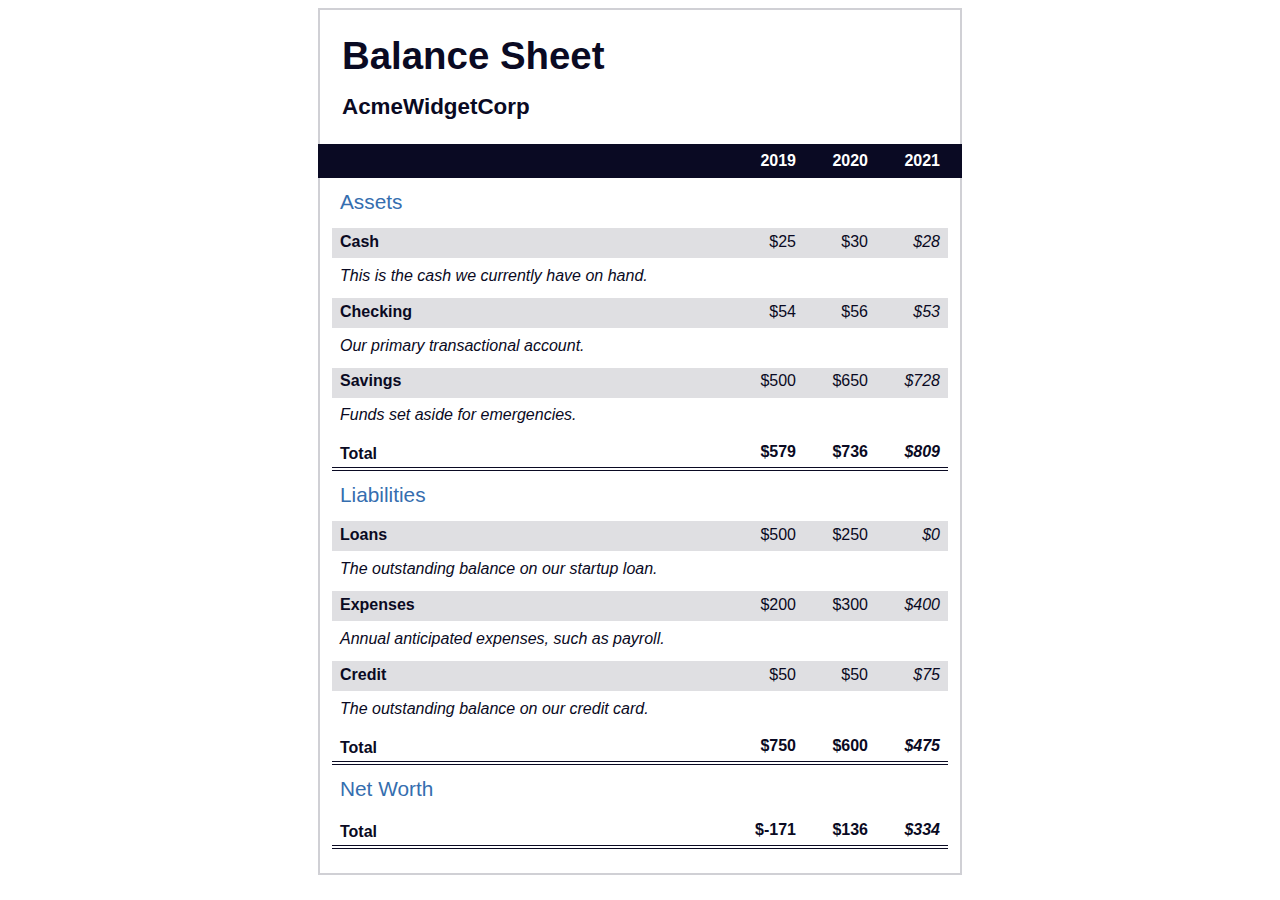
<file: balance_sheet/index.html>
<!DOCTYPE html>
<html lang="en">

<head>
    <meta charset="UTF-8">
    <meta name="viewport" content="width=device-width, initial-scale=1.0">
    <title>Balance Sheet</title>
    <link rel="stylesheet" href="./styles.css">
</head>

<body>
    <main>
        <section>
            <h1>
                <span class="flex">
                    <span>AcmeWidgetCorp</span>
                    <span>Balance Sheet</span>
                </span>
            </h1>
            <div id="years" aria-hidden="true">
                <span class="year">2019</span>
                <span class="year">2020</span>
                <span class="year">2021</span>
            </div>
            <div class="table-wrap">
                <table>
                    <caption>Assets</caption>
                    <thead>
                        <tr>
                            <td></td>
                            <th><span class="sr-only year">2019</span></th>
                            <th><span class="sr-only year">2020</span></th>
                            <th class="current"><span class="sr-only year">2021</span></th>
                        </tr>
                    </thead>
                    <tbody>
                        <tr class="data">
                            <th>Cash <span class="description">This is the cash we currently have on hand.</span></th>
                            <td>$25</td>
                            <td>$30</td>
                            <td class="current">$28</td>
                        </tr>
                        <tr class="data">
                            <th>Checking <span class="description">Our primary transactional account.</span></th>
                            <td>$54</td>
                            <td>$56</td>
                            <td class="current">$53</td>
                        </tr>
                        <tr class="data">
                            <th>Savings <span class="description">Funds set aside for emergencies.</span></th>
                            <td>$500</td>
                            <td>$650</td>
                            <td class="current">$728</td>
                        </tr>
                        <tr class="total">
                            <th>Total <span class="sr-only">Assets</span></th>
                            <td>$579</td>
                            <td>$736</td>
                            <td class="current">$809</td>
                        </tr>
                    </tbody>
                </table>
                <table>
                    <caption>Liabilities</caption>
                    <thead>
                        <tr>
                            <td></td>
                            <th><span class="sr-only">2019</span></th>
                            <th><span class="sr-only">2020</span></th>
                            <th><span class="sr-only">2021</span></th>
                        </tr>
                    </thead>
                    <tbody>
                        <tr class="data">
                            <th>Loans <span class="description">The outstanding balance on our startup loan.</span></th>
                            <td>$500</td>
                            <td>$250</td>
                            <td class="current">$0</td>
                        </tr>
                        <tr class="data">
                            <th>Expenses <span class="description">Annual anticipated expenses, such as payroll.</span>
                            </th>
                            <td>$200</td>
                            <td>$300</td>
                            <td class="current">$400</td>
                        </tr>
                        <tr class="data">
                            <th>Credit <span class="description">The outstanding balance on our credit card.</span></th>
                            <td>$50</td>
                            <td>$50</td>
                            <td class="current">$75</td>
                        </tr>
                        <tr class="total">
                            <th>Total <span class="sr-only">Liabilities</span></th>
                            <td>$750</td>
                            <td>$600</td>
                            <td class="current">$475</td>
                        </tr>
                    </tbody>
                </table>
                <table>
                    <caption>Net Worth</caption>
                    <thead>
                        <tr>
                            <td></td>
                            <th><span class="sr-only">2019</span></th>
                            <th><span class="sr-only">2020</span></th>
                            <th><span class="sr-only">2021</span></th>
                        </tr>
                    </thead>
                    <tbody>
                        <tr class="total">
                            <th>Total <span class="sr-only">Net Worth</span></th>
                            <td>$-171</td>
                            <td>$136</td>
                            <td class="current">$334</td>
                        </tr>
                    </tbody>
                </table>
            </div>
        </section>
    </main>
</body>

</html>
</file>
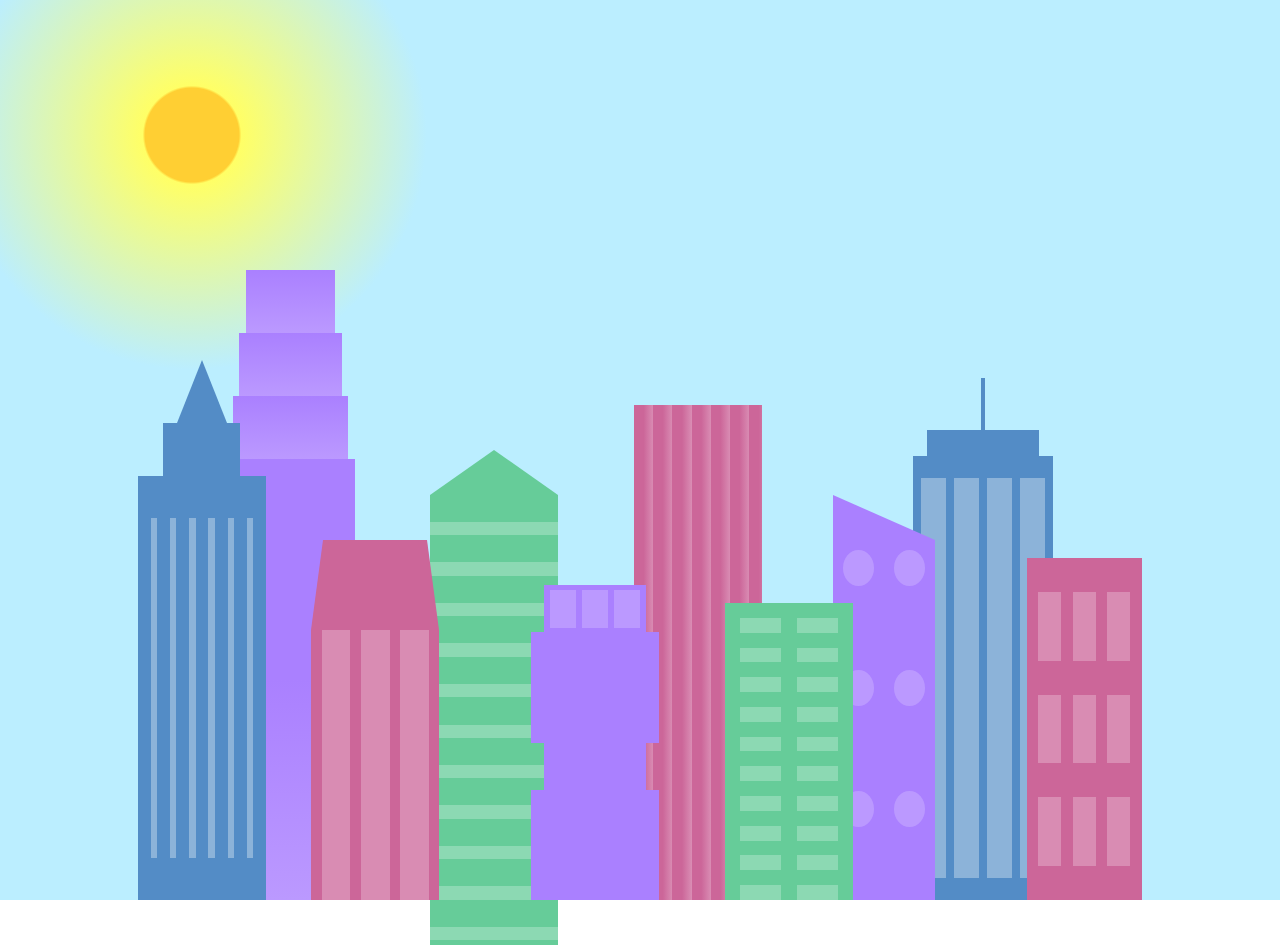
<file: buildings/index.html>
<!DOCTYPE html>
<html lang="en">    
  <head>
    <meta charset="UTF-8">
    <title>City Skyline</title>
    <link href="styles.css" rel="stylesheet" />   
  </head>

  <body>
    <div class="background-buildings sky">
      <div></div>
      <div></div>
      <div class="bb1 building-wrap">
        <div class="bb1a bb1-window"></div>
        <div class="bb1b bb1-window"></div>
        <div class="bb1c bb1-window"></div>
        <div class="bb1d"></div>
      </div>
      <div class="bb2">
        <div class="bb2a"></div>
        <div class="bb2b"></div>
      </div>
      <div class="bb3"></div>
      <div></div>
      <div class="bb4 building-wrap">
        <div class="bb4a"></div>
        <div class="bb4b"></div>
        <div class="bb4c window-wrap">
          <div class="bb4-window"></div>
          <div class="bb4-window"></div>
          <div class="bb4-window"></div>
          <div class="bb4-window"></div>
        </div>
      </div>
      <div></div>
      <div></div>
    </div>

    <div class="foreground-buildings">
      <div></div>
      <div></div>
      <div class="fb1 building-wrap">
        <div class="fb1a"></div>
        <div class="fb1b"></div>
        <div class="fb1c"></div>
      </div>
      <div class="fb2">
        <div class="fb2a"></div>
        <div class="fb2b window-wrap">
          <div class="fb2-window"></div>
          <div class="fb2-window"></div>
          <div class="fb2-window"></div>
        </div>
      </div>
      <div></div>
      <div class="fb3 building-wrap">
        <div class="fb3a window-wrap">
          <div class="fb3-window"></div>
          <div class="fb3-window"></div>
          <div class="fb3-window"></div>
        </div>
        <div class="fb3b"></div>
        <div class="fb3a"></div>
        <div class="fb3b"></div>
      </div>
      <div class="fb4">
        <div class="fb4a"></div>
        <div class="fb4b">
          <div class="fb4-window"></div>
          <div class="fb4-window"></div>
          <div class="fb4-window"></div>
          <div class="fb4-window"></div>
          <div class="fb4-window"></div>
          <div class="fb4-window"></div>
        </div>
      </div>
      <div class="fb5"></div>
      <div class="fb6"></div>
      <div></div>
      <div></div>
    </div>
  </body>
</html>
</file>
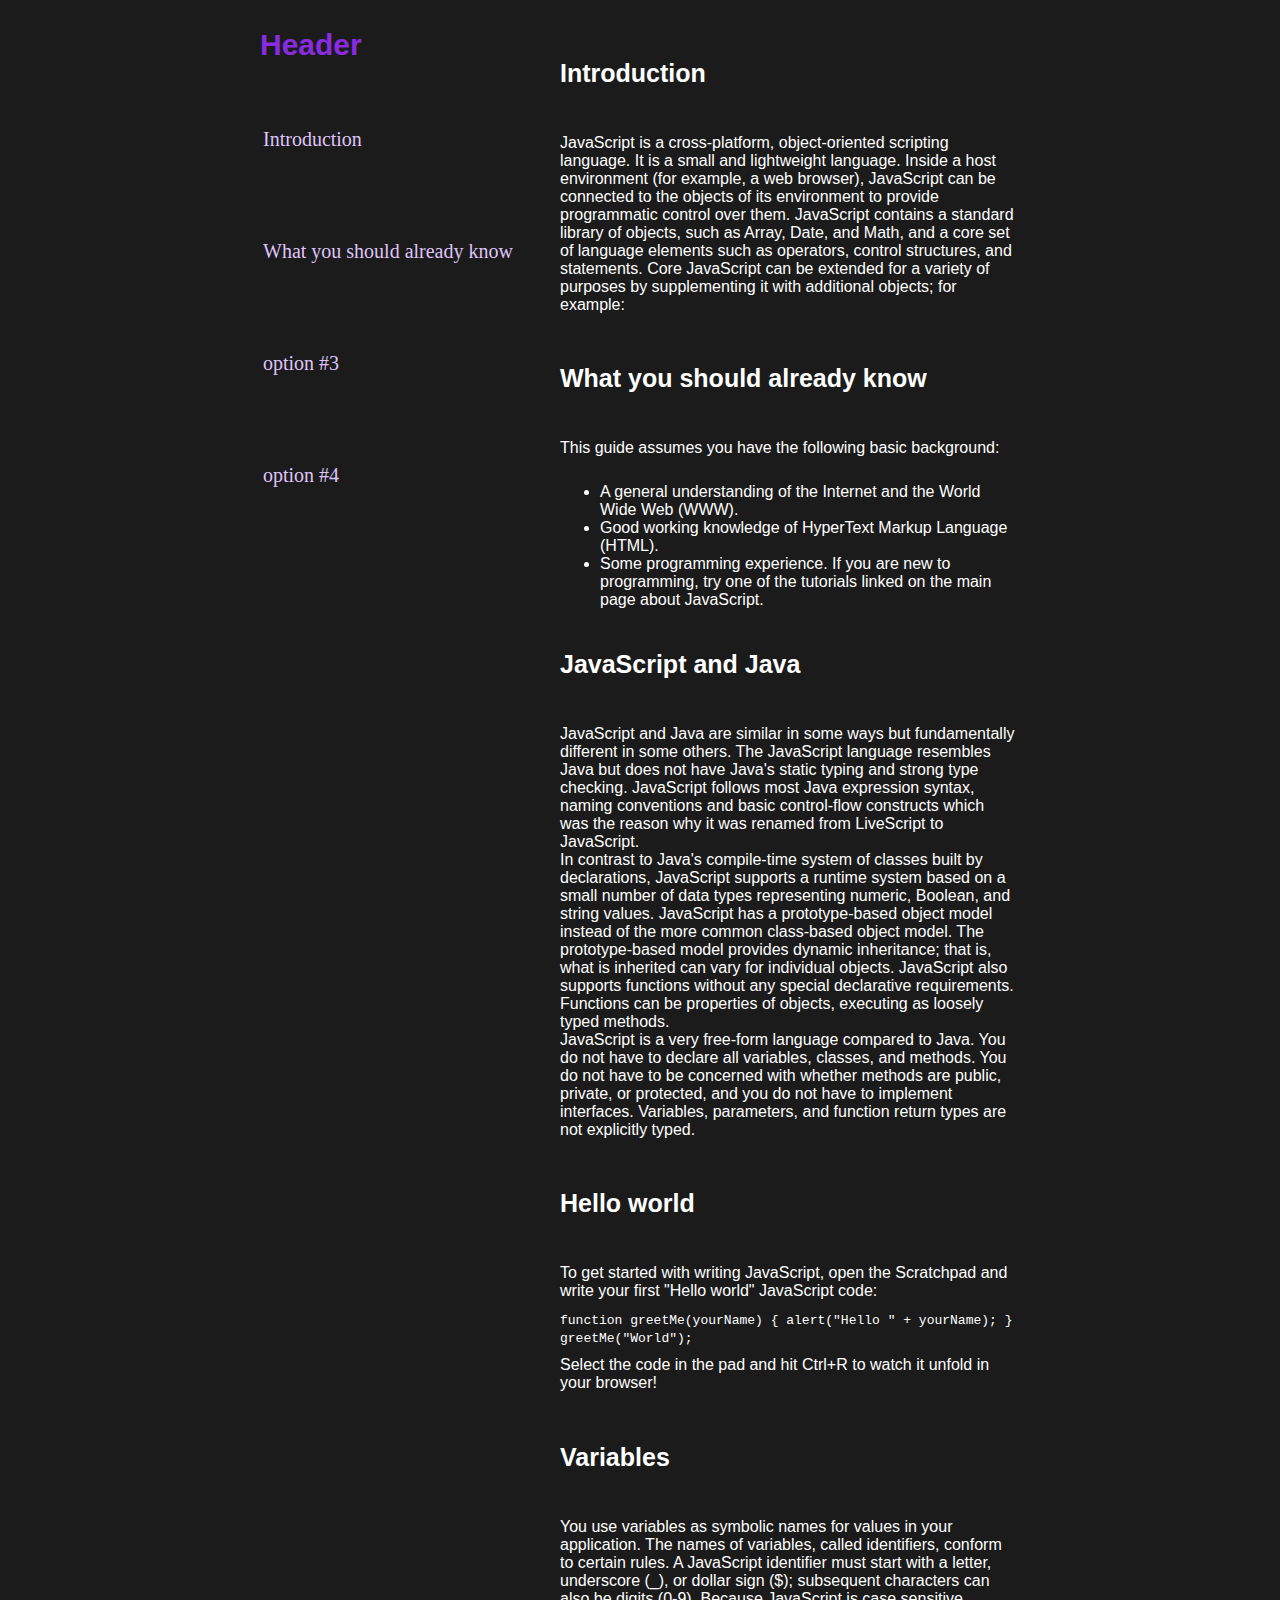
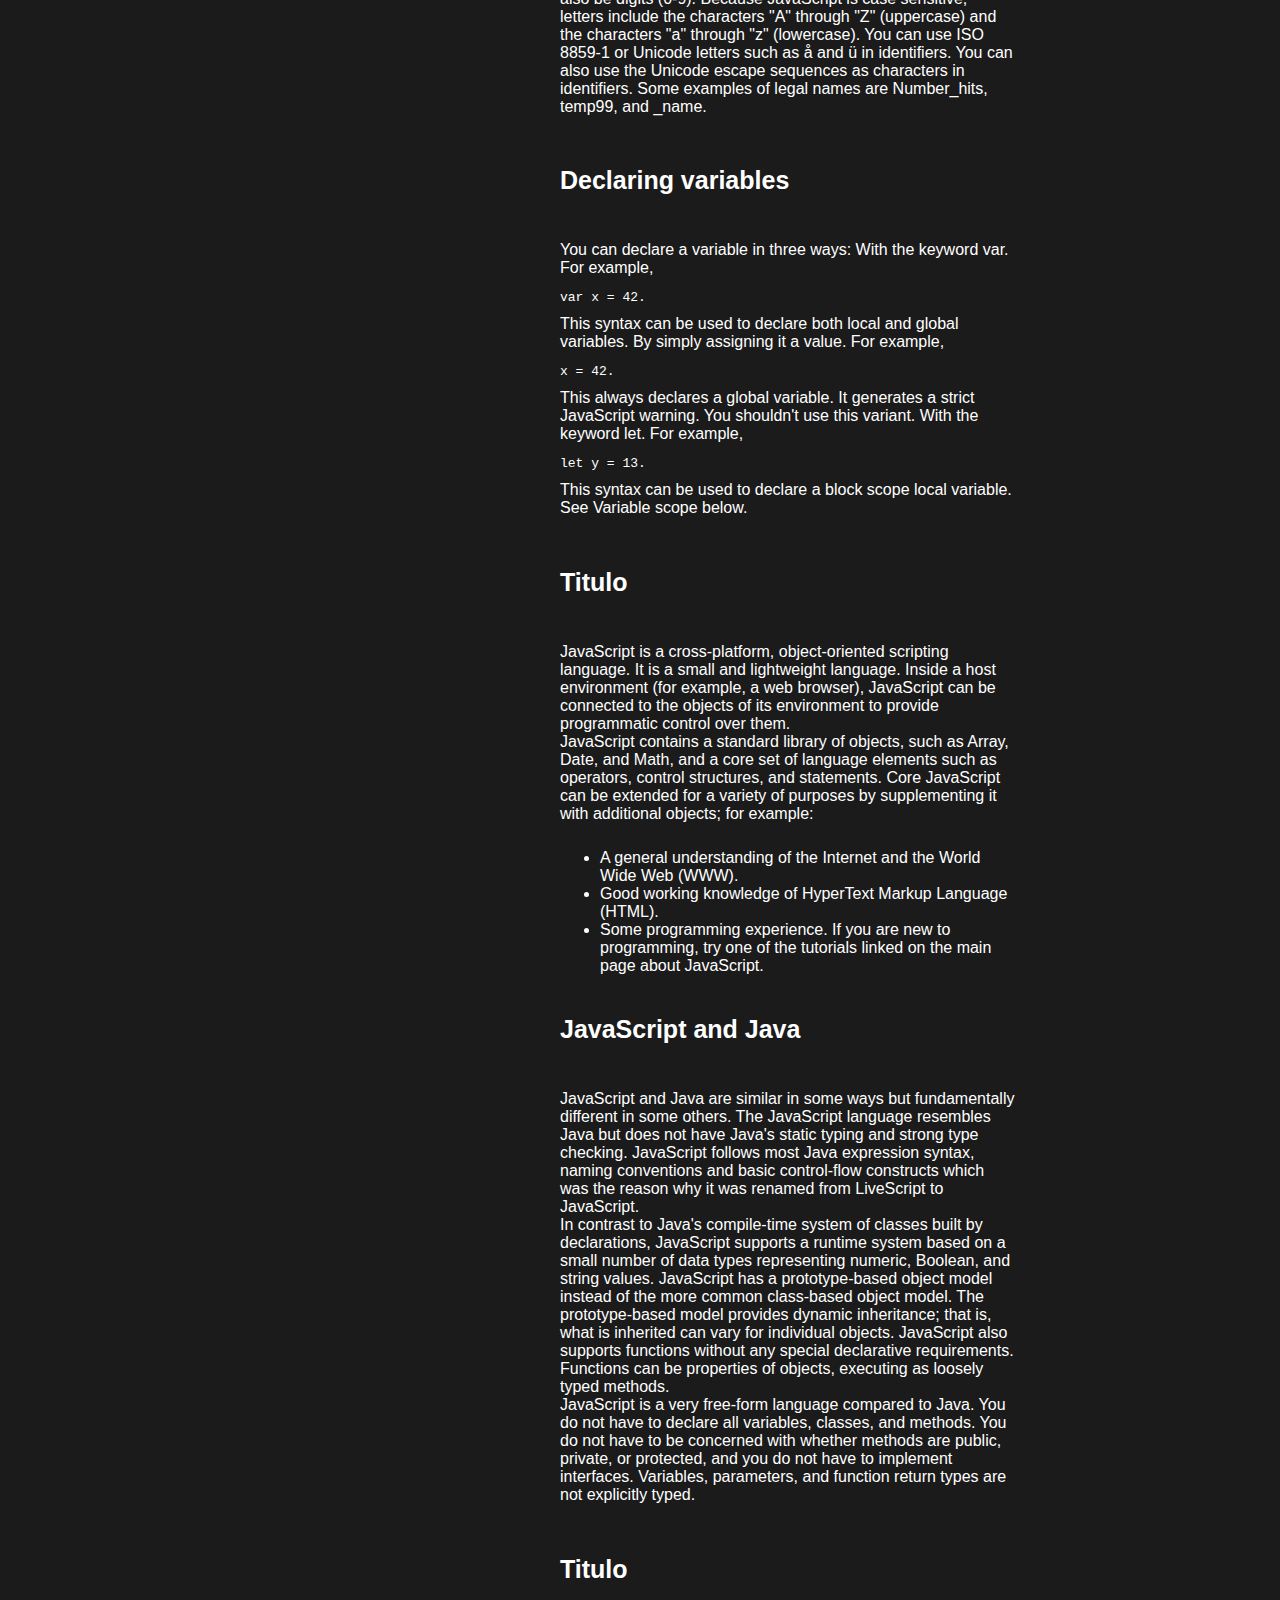
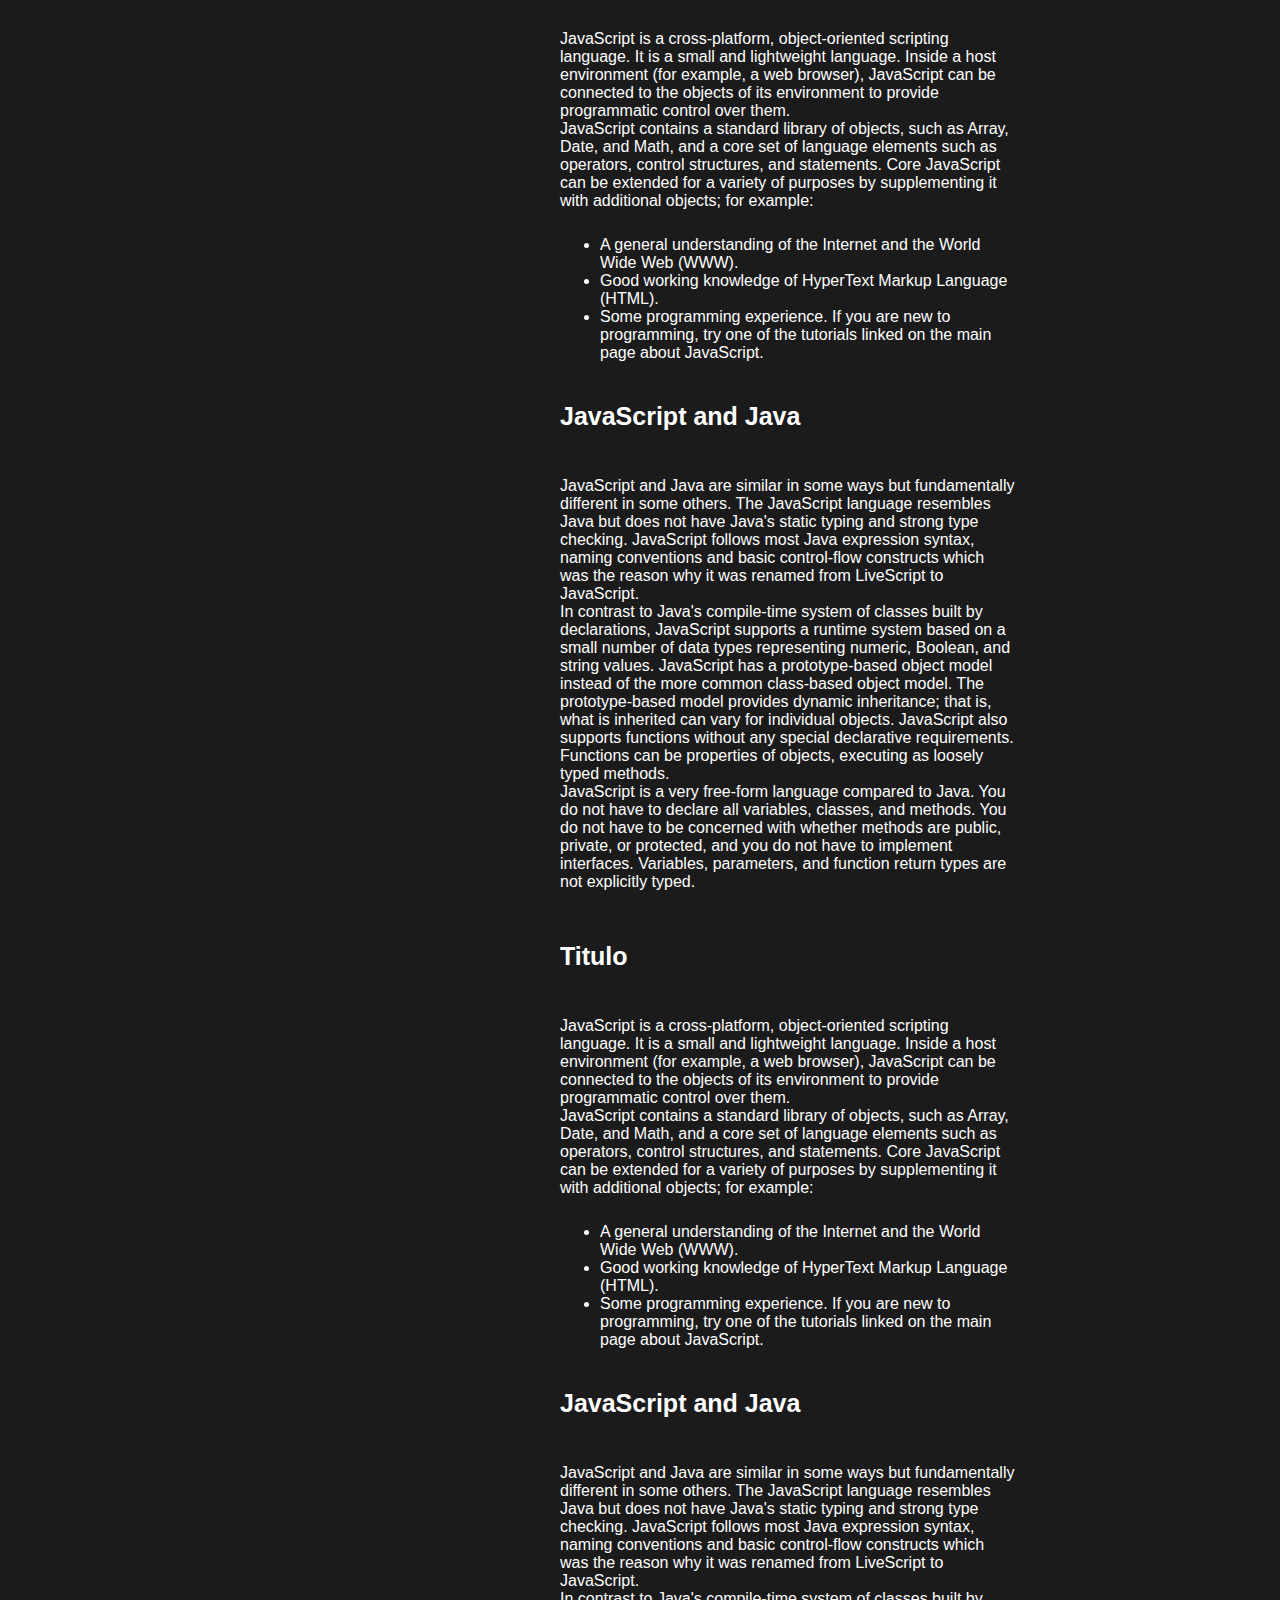
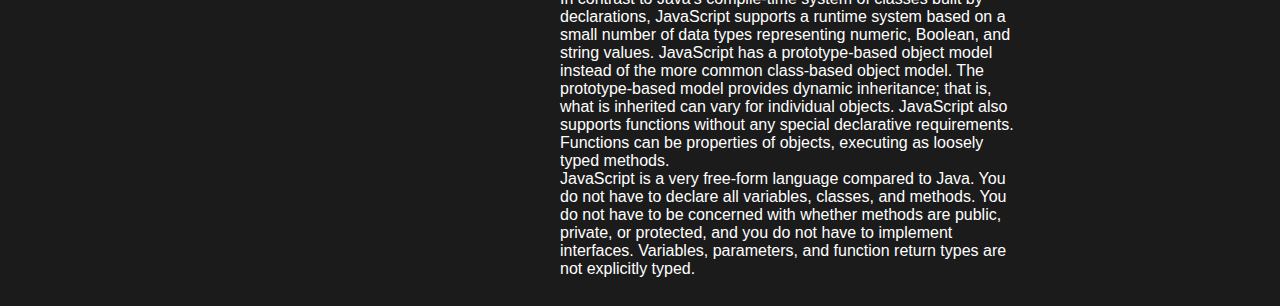
<file: fast_inf/index.html>
<!DOCTYPE html>
<html lang="en">

<head>
    <meta chartset="UTF-8">
    <meta name="viewport" content="width=device-width, initial-scale=1.0" />
    <link rel="stylesheet" href="styles.css">
    <title>z</title>
</head>

<body>

    <main class="container">

        <navbar class="menu">
            <header>
                <h1 id="title">Header</h1>
            </header>
            <table>

                <tr>
                    <td><a href="#sec1">Introduction</a></td>

                </tr>
                <tr>
                    <td><a href="#sec2">What you should already know</a></td>
                </tr>
                <tr>
                    <td><a href="#sec3">option #3</a></td>
                </tr>
                <tr>
                    <td><a href="#sec4">option #4</a></td>
                </tr>
            </table>
        </navbar>
        <div id="cont">

            <section class="main-section" id="sec1">

                <h2>Introduction</h2>

                <p>JavaScript is a cross-platform, object-oriented scripting language. It is a small and lightweight
                    language. Inside a host environment (for example, a web browser), JavaScript can be connected to the
                    objects of its environment to provide programmatic control over them.

                    JavaScript contains a standard library of objects, such as Array, Date, and Math, and a core set of
                    language elements such as operators, control structures, and statements. Core JavaScript can be
                    extended for a variety of purposes by supplementing it with additional objects; for example: <br>
                </p>

                <h2>What you should already know</h2>

                <p>This guide assumes you have the following basic background:</p>

                <ul>
                    <li>A general understanding of the Internet and the World Wide Web (WWW).</li>
                    <li>Good working knowledge of HyperText Markup Language (HTML).</li>
                    <li>Some programming experience. If you are new to programming, try one of the tutorials linked on
                        the
                        main page about JavaScript.</li>
                </ul>

                <h2>JavaScript and Java</h2>

                <p>JavaScript and Java are similar in some ways but fundamentally different in some others. The
                    JavaScript
                    language resembles Java but does not have Java's static typing and strong type checking. JavaScript
                    follows most Java expression syntax, naming conventions and basic control-flow constructs which was
                    the
                    reason why it was renamed from LiveScript to JavaScript. <br>

                    In contrast to Java's compile-time system of classes built by declarations, JavaScript supports a
                    runtime system based on a small number of data types representing numeric, Boolean, and string
                    values.
                    JavaScript has a prototype-based object model instead of the more common class-based object model.
                    The
                    prototype-based model provides dynamic inheritance; that is, what is inherited can vary for
                    individual
                    objects. JavaScript also supports functions without any special declarative requirements. Functions
                    can
                    be properties of objects, executing as loosely typed methods.<br>

                    JavaScript is a very free-form language compared to Java. You do not have to declare all variables,
                    classes, and methods. You do not have to be concerned with whether methods are public, private, or
                    protected, and you do not have to implement interfaces. Variables, parameters, and function return
                    types
                    are not explicitly typed.<br>
                </p>
                <h2>Hello world</h2>
                <p>To get started with writing JavaScript, open the Scratchpad and write your first "Hello world"
                    JavaScript code:</p>
                <code>function greetMe(yourName) { alert("Hello " + yourName); }
                    greetMe("World");</code>

                <p>Select the code in the pad and hit Ctrl+R to watch it unfold in your browser!</p>

                <h2>Variables</h2>

                <p>You use variables as symbolic names for values in your application. The names of variables, called
                    identifiers, conform to certain rules.

                    A JavaScript identifier must start with a letter, underscore (_), or dollar sign ($); subsequent
                    characters can also be digits (0-9). Because JavaScript is case sensitive, letters include the
                    characters "A" through "Z" (uppercase) and the characters "a" through "z" (lowercase).

                    You can use ISO 8859-1 or Unicode letters such as å and ü in identifiers. You can also use the
                    Unicode escape sequences as characters in identifiers. Some examples of legal names are Number_hits,
                    temp99, and _name.</p>

                <h2>Declaring variables</h2>

                <p>You can declare a variable in three ways:
                    With the keyword var. For example,
                    </p>

                <code>var x = 42.</code>

                <p>This syntax can be used to declare both local and global variables.

                    By simply assigning it a value. For example,</p>

                <code>x = 42.</code>

                <p>This always declares a global variable. It generates a strict JavaScript warning. You shouldn't use this variant.

                    With the keyword let. For example,</p>

                <code>let y = 13.</code>

                <p>This syntax can be used to declare a block scope local variable. See Variable scope below.</p>




            </section>

            <section class="main-section" id="sec2">

                <h2>Titulo</h2>

                <p>JavaScript is a cross-platform, object-oriented scripting language. It is a small and lightweight
                    language. Inside a host environment (for example, a web browser), JavaScript can be connected to the
                    objects of its environment to provide programmatic control over them. <br>

                    JavaScript contains a standard library of objects, such as Array, Date, and Math, and a core set of
                    language elements such as operators, control structures, and statements. Core JavaScript can be
                    extended
                    for a variety of purposes by supplementing it with additional objects; for example: <br>
                </p>

                <ul>
                    <li>A general understanding of the Internet and the World Wide Web (WWW).</li>
                    <li>Good working knowledge of HyperText Markup Language (HTML).</li>
                    <li>Some programming experience. If you are new to programming, try one of the tutorials linked on
                        the
                        main page about JavaScript.</li>
                </ul>

                <h2>JavaScript and Java</h2>

                <p>JavaScript and Java are similar in some ways but fundamentally different in some others. The
                    JavaScript
                    language resembles Java but does not have Java's static typing and strong type checking. JavaScript
                    follows most Java expression syntax, naming conventions and basic control-flow constructs which was
                    the
                    reason why it was renamed from LiveScript to JavaScript. <br>

                    In contrast to Java's compile-time system of classes built by declarations, JavaScript supports a
                    runtime system based on a small number of data types representing numeric, Boolean, and string
                    values.
                    JavaScript has a prototype-based object model instead of the more common class-based object model.
                    The
                    prototype-based model provides dynamic inheritance; that is, what is inherited can vary for
                    individual
                    objects. JavaScript also supports functions without any special declarative requirements. Functions
                    can
                    be properties of objects, executing as loosely typed methods.<br>

                    JavaScript is a very free-form language compared to Java. You do not have to declare all variables,
                    classes, and methods. You do not have to be concerned with whether methods are public, private, or
                    protected, and you do not have to implement interfaces. Variables, parameters, and function return
                    types
                    are not explicitly typed.<br>
                </p>

            </section>
            <section class="main-section" id="sec3">

                <h2>Titulo</h2>

                <p>JavaScript is a cross-platform, object-oriented scripting language. It is a small and lightweight
                    language. Inside a host environment (for example, a web browser), JavaScript can be connected to the
                    objects of its environment to provide programmatic control over them. <br>

                    JavaScript contains a standard library of objects, such as Array, Date, and Math, and a core set of
                    language elements such as operators, control structures, and statements. Core JavaScript can be
                    extended
                    for a variety of purposes by supplementing it with additional objects; for example: <br>
                </p>

                <ul>
                    <li>A general understanding of the Internet and the World Wide Web (WWW).</li>
                    <li>Good working knowledge of HyperText Markup Language (HTML).</li>
                    <li>Some programming experience. If you are new to programming, try one of the tutorials linked on
                        the
                        main page about JavaScript.</li>
                </ul>

                <h2>JavaScript and Java</h2>

                <p>JavaScript and Java are similar in some ways but fundamentally different in some others. The
                    JavaScript
                    language resembles Java but does not have Java's static typing and strong type checking. JavaScript
                    follows most Java expression syntax, naming conventions and basic control-flow constructs which was
                    the
                    reason why it was renamed from LiveScript to JavaScript. <br>

                    In contrast to Java's compile-time system of classes built by declarations, JavaScript supports a
                    runtime system based on a small number of data types representing numeric, Boolean, and string
                    values.
                    JavaScript has a prototype-based object model instead of the more common class-based object model.
                    The
                    prototype-based model provides dynamic inheritance; that is, what is inherited can vary for
                    individual
                    objects. JavaScript also supports functions without any special declarative requirements. Functions
                    can
                    be properties of objects, executing as loosely typed methods.<br>

                    JavaScript is a very free-form language compared to Java. You do not have to declare all variables,
                    classes, and methods. You do not have to be concerned with whether methods are public, private, or
                    protected, and you do not have to implement interfaces. Variables, parameters, and function return
                    types
                    are not explicitly typed.<br>
                </p>

            </section>

            <section class="main-section" id="sec4">

                <h2>Titulo</h2>

                <p>JavaScript is a cross-platform, object-oriented scripting language. It is a small and lightweight
                    language. Inside a host environment (for example, a web browser), JavaScript can be connected to the
                    objects of its environment to provide programmatic control over them. <br>

                    JavaScript contains a standard library of objects, such as Array, Date, and Math, and a core set of
                    language elements such as operators, control structures, and statements. Core JavaScript can be
                    extended
                    for a variety of purposes by supplementing it with additional objects; for example: <br>
                </p>

                <ul>
                    <li>A general understanding of the Internet and the World Wide Web (WWW).</li>
                    <li>Good working knowledge of HyperText Markup Language (HTML).</li>
                    <li>Some programming experience. If you are new to programming, try one of the tutorials linked on
                        the
                        main page about JavaScript.</li>
                </ul>

                <h2>JavaScript and Java</h2>

                <p>JavaScript and Java are similar in some ways but fundamentally different in some others. The
                    JavaScript
                    language resembles Java but does not have Java's static typing and strong type checking. JavaScript
                    follows most Java expression syntax, naming conventions and basic control-flow constructs which was
                    the
                    reason why it was renamed from LiveScript to JavaScript. <br>

                    In contrast to Java's compile-time system of classes built by declarations, JavaScript supports a
                    runtime system based on a small number of data types representing numeric, Boolean, and string
                    values.
                    JavaScript has a prototype-based object model instead of the more common class-based object model.
                    The
                    prototype-based model provides dynamic inheritance; that is, what is inherited can vary for
                    individual
                    objects. JavaScript also supports functions without any special declarative requirements. Functions
                    can
                    be properties of objects, executing as loosely typed methods.<br>

                    JavaScript is a very free-form language compared to Java. You do not have to declare all variables,
                    classes, and methods. You do not have to be concerned with whether methods are public, private, or
                    protected, and you do not have to implement interfaces. Variables, parameters, and function return
                    types
                    are not explicitly typed.<br>
                </p>

            </section>


        </div>

    </main>

</body>

</html>
</file>
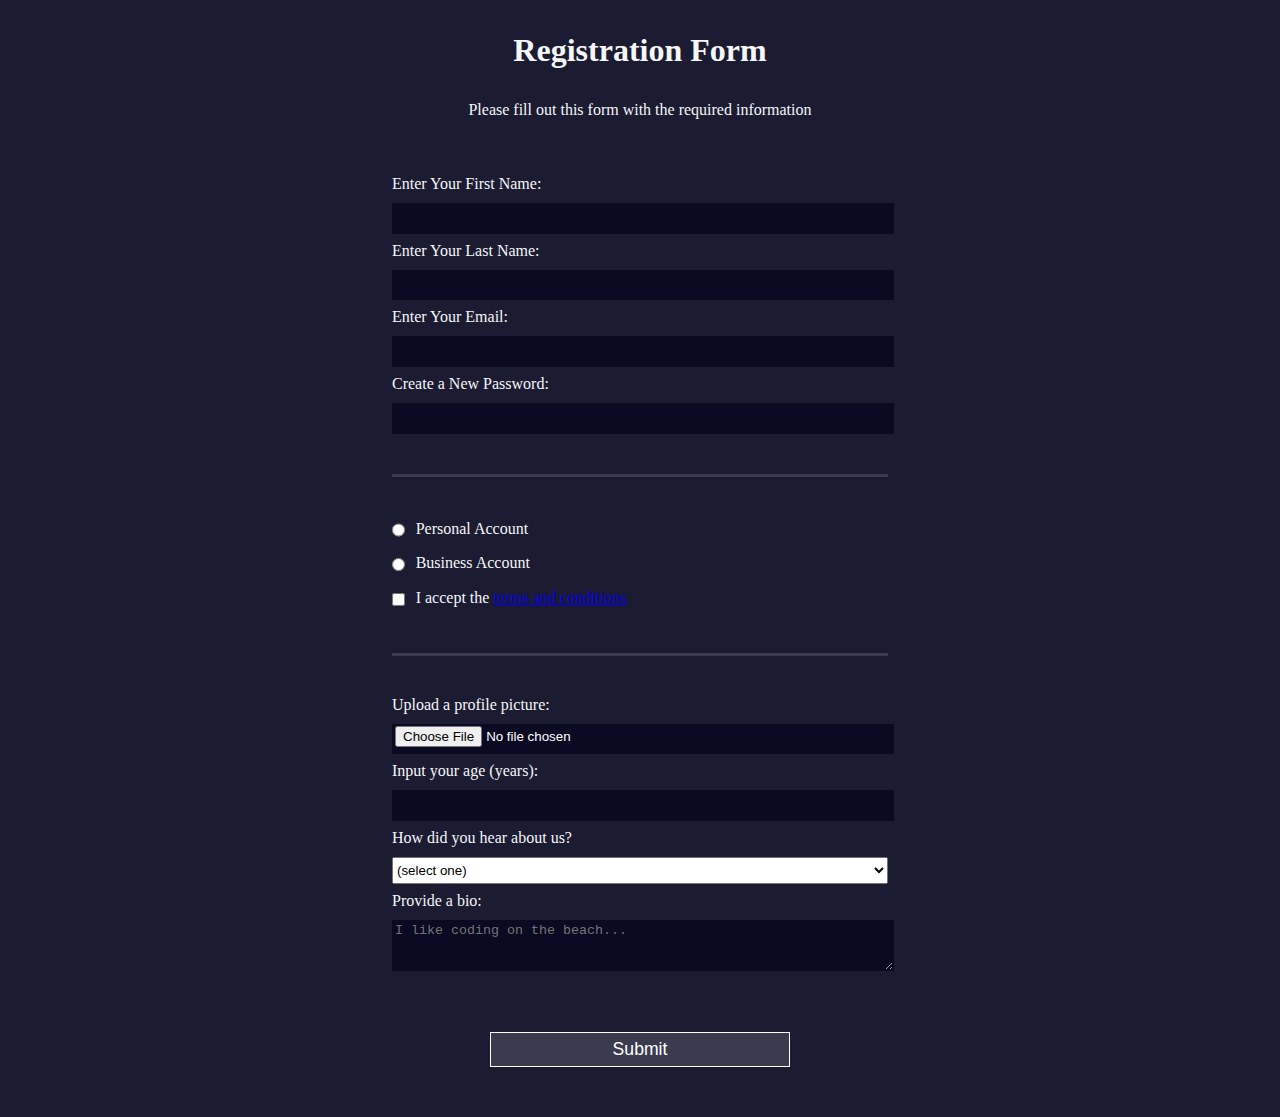
<file: form/index.html>
<!DOCTYPE html>
<html lang="en">
  <head>
    <meta charset="UTF-8">
    <title>Registration Form</title>
    <link rel="stylesheet" href="styles.css" />
  </head>
  <body>
    <h1>Registration Form</h1>
    <p>Please fill out this form with the required information</p>
    <form method="post" action='https://register-demo.freecodecamp.org'>
      <fieldset>
        <label for="first-name">Enter Your First Name: <input id="first-name" name="first-name" type="text" required /></label>
        <label for="last-name">Enter Your Last Name: <input id="last-name" name="last-name" type="text" required /></label>
        <label for="email">Enter Your Email: <input id="email" name="email" type="email" required /></label>
        <label for="new-password">Create a New Password: <input id="new-password" name="new-password" type="password" pattern="[a-z0-5]{8,}" required /></label>
      </fieldset>
      <fieldset>
        <label for="personal-account"><input id="personal-account" type="radio" name="account-type" class="inline" /> Personal Account</label>
        <label for="business-account"><input id="business-account" type="radio" name="account-type" class="inline" /> Business Account</label>
        <label for="terms-and-conditions">
          <input id="terms-and-conditions" type="checkbox" required name="terms-and-conditions" class="inline" /> I accept the <a href="https://www.freecodecamp.org/news/terms-of-service/">terms and conditions</a>
        </label>
      </fieldset>
      <fieldset>
        <label for="profile-picture">Upload a profile picture: <input id="profile-picture" type="file" name="file" /></label>
        <label for="age">Input your age (years): <input id="age" type="number" name="age" min="13" max="120" /></label>
        <label for="referrer">How did you hear about us?
          <select id="referrer" name="referrer">
            <option value="">(select one)</option>
            <option value="1">freeCodeCamp News</option>
            <option value="2">freeCodeCamp YouTube Channel</option>
            <option value="3">freeCodeCamp Forum</option>
            <option value="4">Other</option>
          </select>
        </label>
        <label for="bio">Provide a bio:
          <textarea id="bio" name="bio" rows="3" cols="30" placeholder="I like coding on the beach..."></textarea>
        </label>
      </fieldset>
      <input type="submit" value="Submit" />
    </form>
  </body>
</html>
</file>
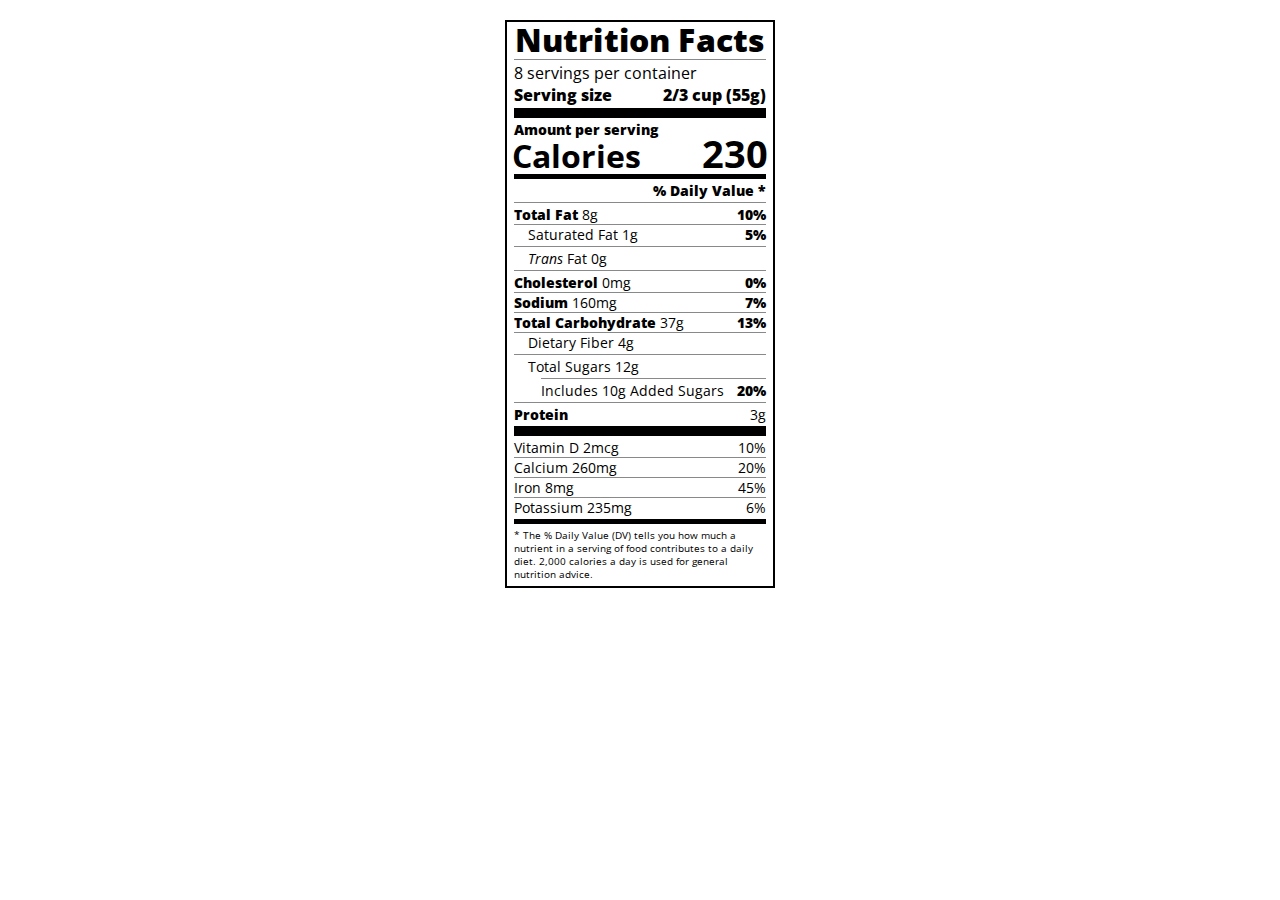
<file: nut-label/index.html>
<!DOCTYPE html>
<html lang="en">

<head>
  <meta charset="UTF-8">
  <title>Nutrition Label</title>
  <link href="https://fonts.googleapis.com/css?family=Open+Sans:400,700,800" rel="stylesheet">
  <link href="./styles.css" rel="stylesheet">
</head>

<body>
  <div class="label">
    <header>
      <h1 class="bold">Nutrition Facts</h1>
      <div class="divider"></div>
      <p>8 servings per container</p>
      <p class="bold">Serving size <span>2/3 cup (55g)</span></p>
    </header>
    <div class="divider large"></div>
    <div class="calories-info">
      <div class="left-container">
        <h2 class="bold small-text">Amount per serving</h2>
        <p>Calories</p>
      </div>
      <span>230</span>
    </div>
    <div class="divider medium"></div>
    <div class="daily-value small-text">
      <p class="bold right no-divider">% Daily Value *</p>
      <div class="divider"></div>
      <p><span><span class="bold">Total Fat</span> 8g</span> <span class="bold">10%</span></p>
      <p class="indent no-divider">Saturated Fat 1g <span class="bold">5%</span></p>
      <div class="divider"></div>
      <p class="indent no-divider"><span><i>Trans</i> Fat 0g</span></p>
      <div class="divider"></div>
      <p><span><span class="bold">Cholesterol</span> 0mg</span> <span class="bold">0%</span></p>
      <p><span><span class="bold">Sodium</span> 160mg</span> <span class="bold">7%</span></p>
      <p><span><span class="bold">Total Carbohydrate</span> 37g</span> <span class="bold">13%</span></p>
      <p class="indent no-divider">Dietary Fiber 4g</p>
      <div class="divider"></div>
      <p class="indent no-divider">Total Sugars 12g</p>
      <div class="divider double-indent"></div>
      <p class="double-indent no-divider">Includes 10g Added Sugars <span class="bold">20%</span>
      <div class="divider"></div>
      <p class="no-divider"><span class="bold">Protein</span> 3g</p>
      <div class="divider large"></div>
      <p>Vitamin D 2mcg <span>10%</span></p>
      <p>Calcium 260mg <span>20%</span></p>
      <p>Iron 8mg <span>45%</span></p>
      <p class="no-divider">Potassium 235mg <span>6%</span></p>
    </div>
    <div class="divider medium"></div>
    <p class="note">* The % Daily Value (DV) tells you how much a nutrient in a serving of food contributes to a daily
      diet. 2,000 calories a day is used for general nutrition advice.</p>
  </div>
</body>

</html>
</file>
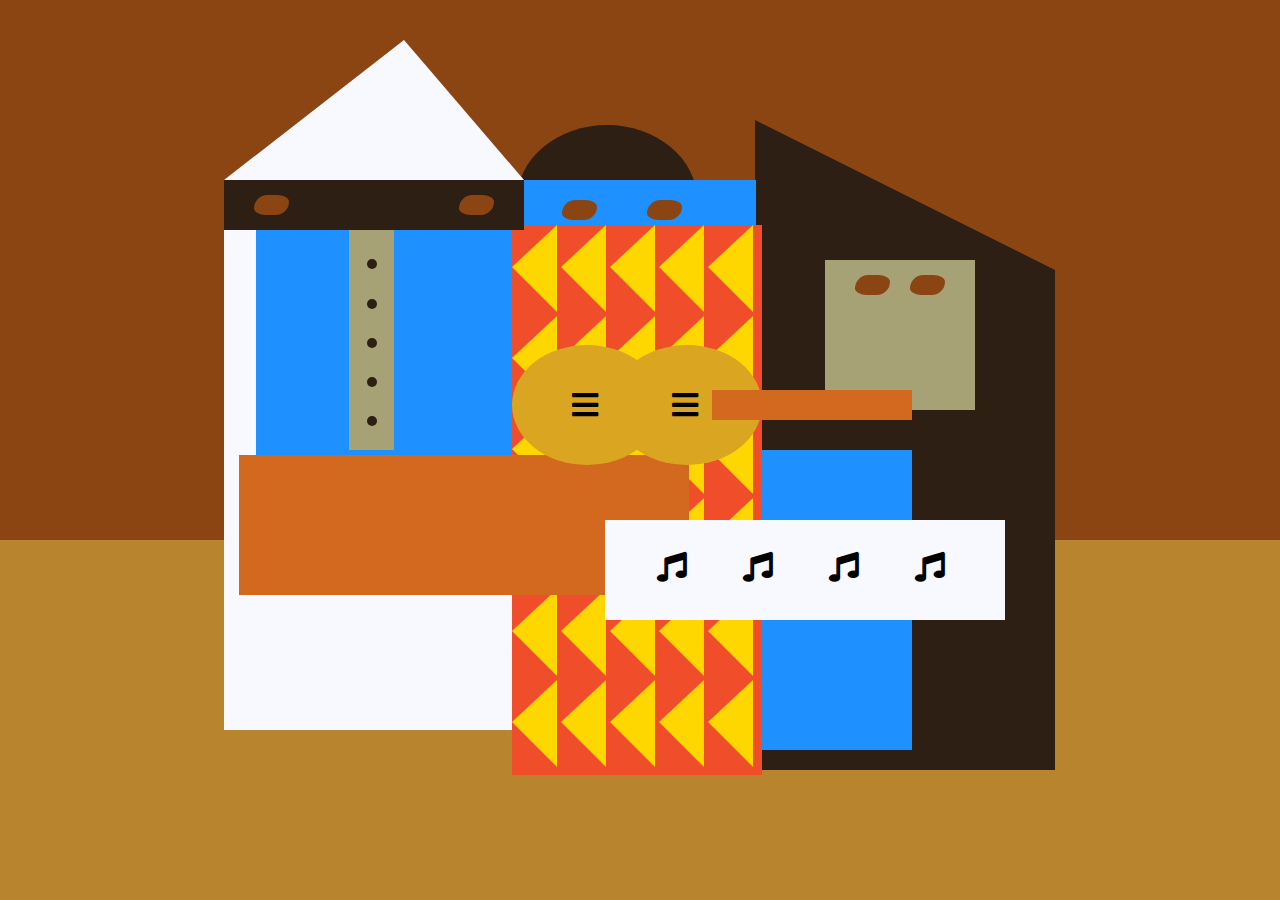
<file: picasso-painting/index.html>
<!DOCTYPE html>
<html lang="en">
  <head>
    <meta charset="utf-8">
    <title>Picasso Painting</title>
    <link rel="stylesheet" href="./styles.css" />
    <link rel="stylesheet" href="https://use.fontawesome.com/releases/v5.8.2/css/all.css">
  </head>
  <body>
    <div id="back-wall"></div>
    <div class="characters">
      <div id="offwhite-character">
        <div id="white-hat"></div>
        <div id="black-mask">
          <div class="eyes left"></div>
          <div class="eyes right"></div>
        </div>
        <div id="gray-instrument">
          <div class="black-dot"></div>
          <div class="black-dot"></div>
          <div class="black-dot"></div>
          <div class="black-dot"></div>
          <div class="black-dot"></div>
        </div>
        <div id="tan-table"></div>
      </div>
      <div id="black-character">
        <div id="black-hat"></div>
        <div id="gray-mask">
          <div class="eyes left"></div>
          <div class="eyes right"></div>
        </div>
        <div id="white-paper">
          <i class="fas fa-music"></i>
          <i class="fas fa-music"></i>
          <i class="fas fa-music"></i>
          <i class="fas fa-music"></i>
        </div>
      </div>
      <div class="blue" id="blue-left"></div>
      <div class="blue" id="blue-right"></div>
      <div id="orange-character">
        <div id="black-round-hat"></div>
        <div id="eyes-div">
          <div class="eyes left"></div>
          <div class="eyes right"></div>
        </div>
        <div id="triangles">
          <div class="triangle"></div>
          <div class="triangle"></div>
          <div class="triangle"></div>
          <div class="triangle"></div>
          <div class="triangle"></div>
          <div class="triangle"></div>
          <div class="triangle"></div>
          <div class="triangle"></div>
          <div class="triangle"></div>
          <div class="triangle"></div>
          <div class="triangle"></div>
          <div class="triangle"></div>
          <div class="triangle"></div>
          <div class="triangle"></div>
          <div class="triangle"></div>
          <div class="triangle"></div>
          <div class="triangle"></div>
          <div class="triangle"></div>
          <div class="triangle"></div>
          <div class="triangle"></div>
          <div class="triangle"></div>
          <div class="triangle"></div>
          <div class="triangle"></div>
          <div class="triangle"></div>
          <div class="triangle"></div>
          <div class="triangle"></div>
          <div class="triangle"></div>
          <div class="triangle"></div>
          <div class="triangle"></div>
          <div class="triangle"></div>
        </div>
        <div id="guitar">
          <div class="guitar" id="guitar-left">
            <i class="fas fa-bars"></i>
          </div>
          <div class="guitar" id="guitar-right">
            <i class="fas fa-bars"></i>
          </div>
          <div id="guitar-neck"></div>
        </div>
      </div>
    </div>
  </body>
</html>
</file>
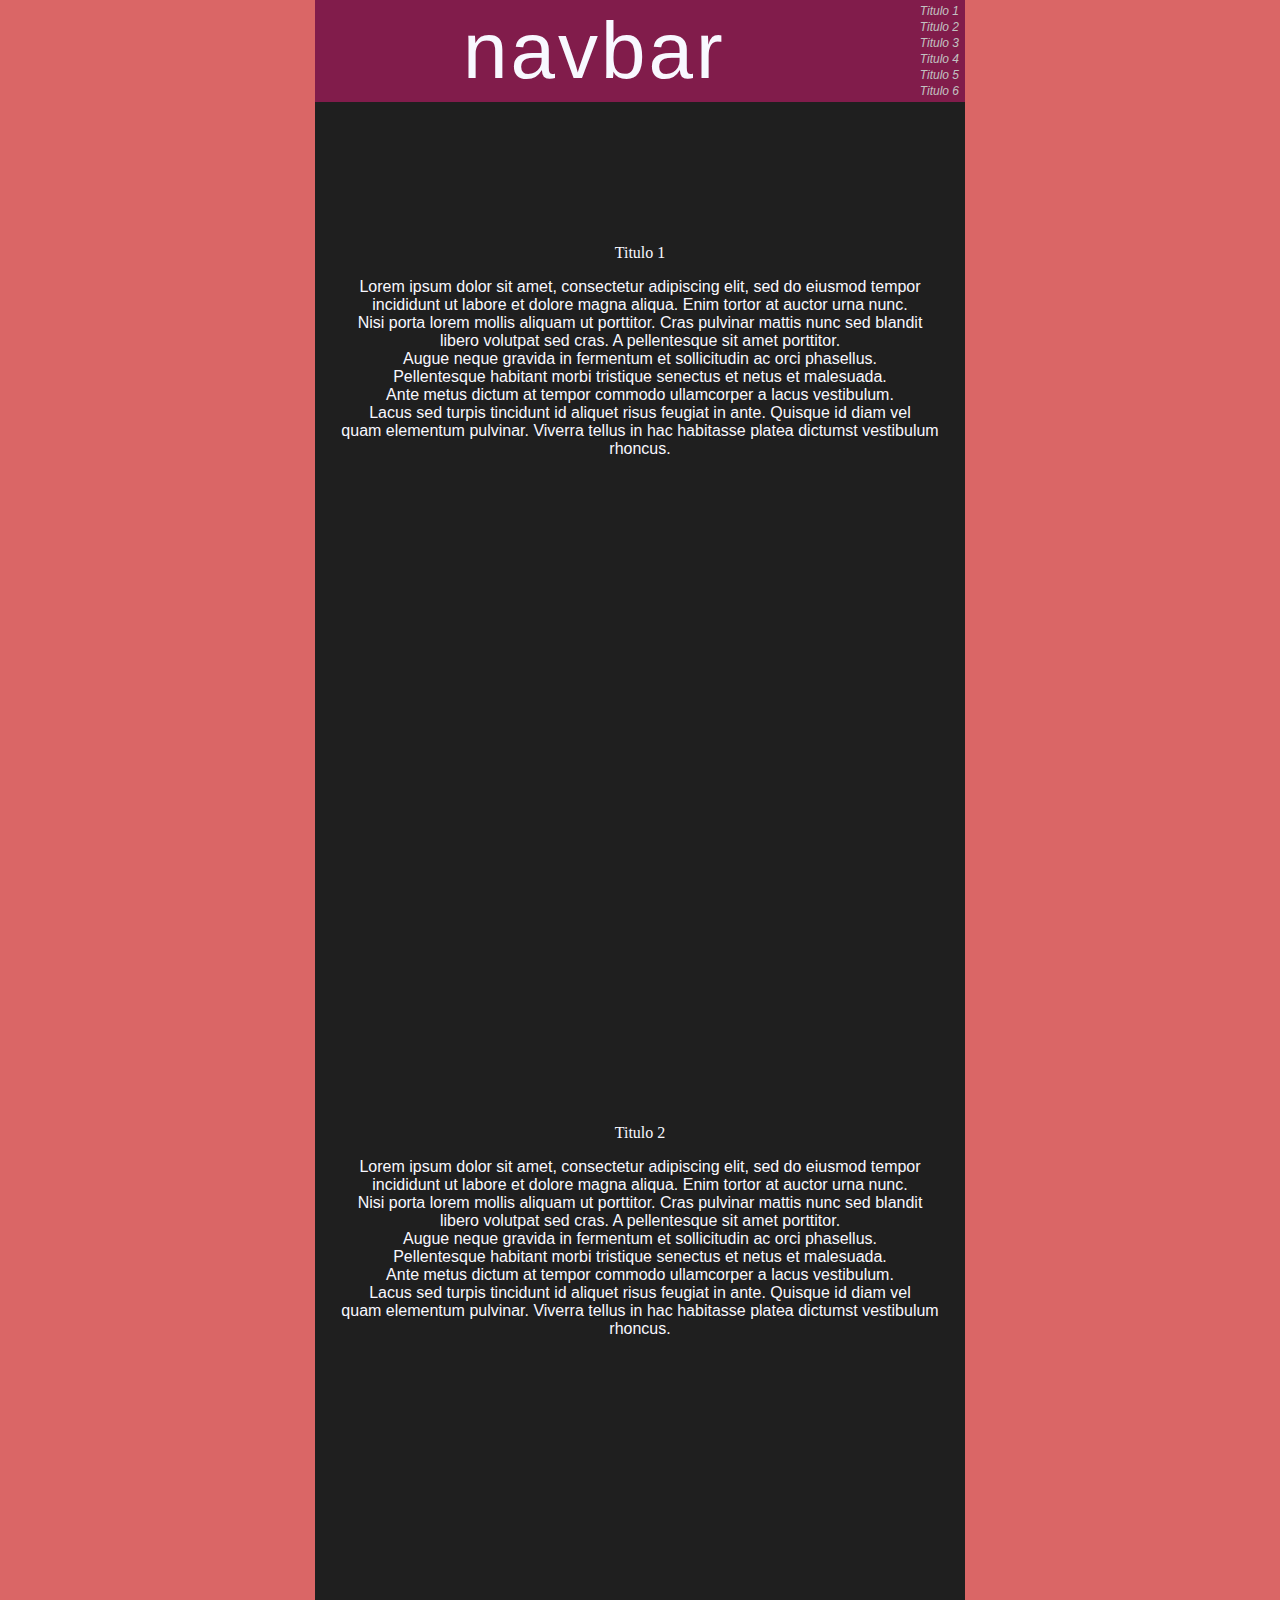
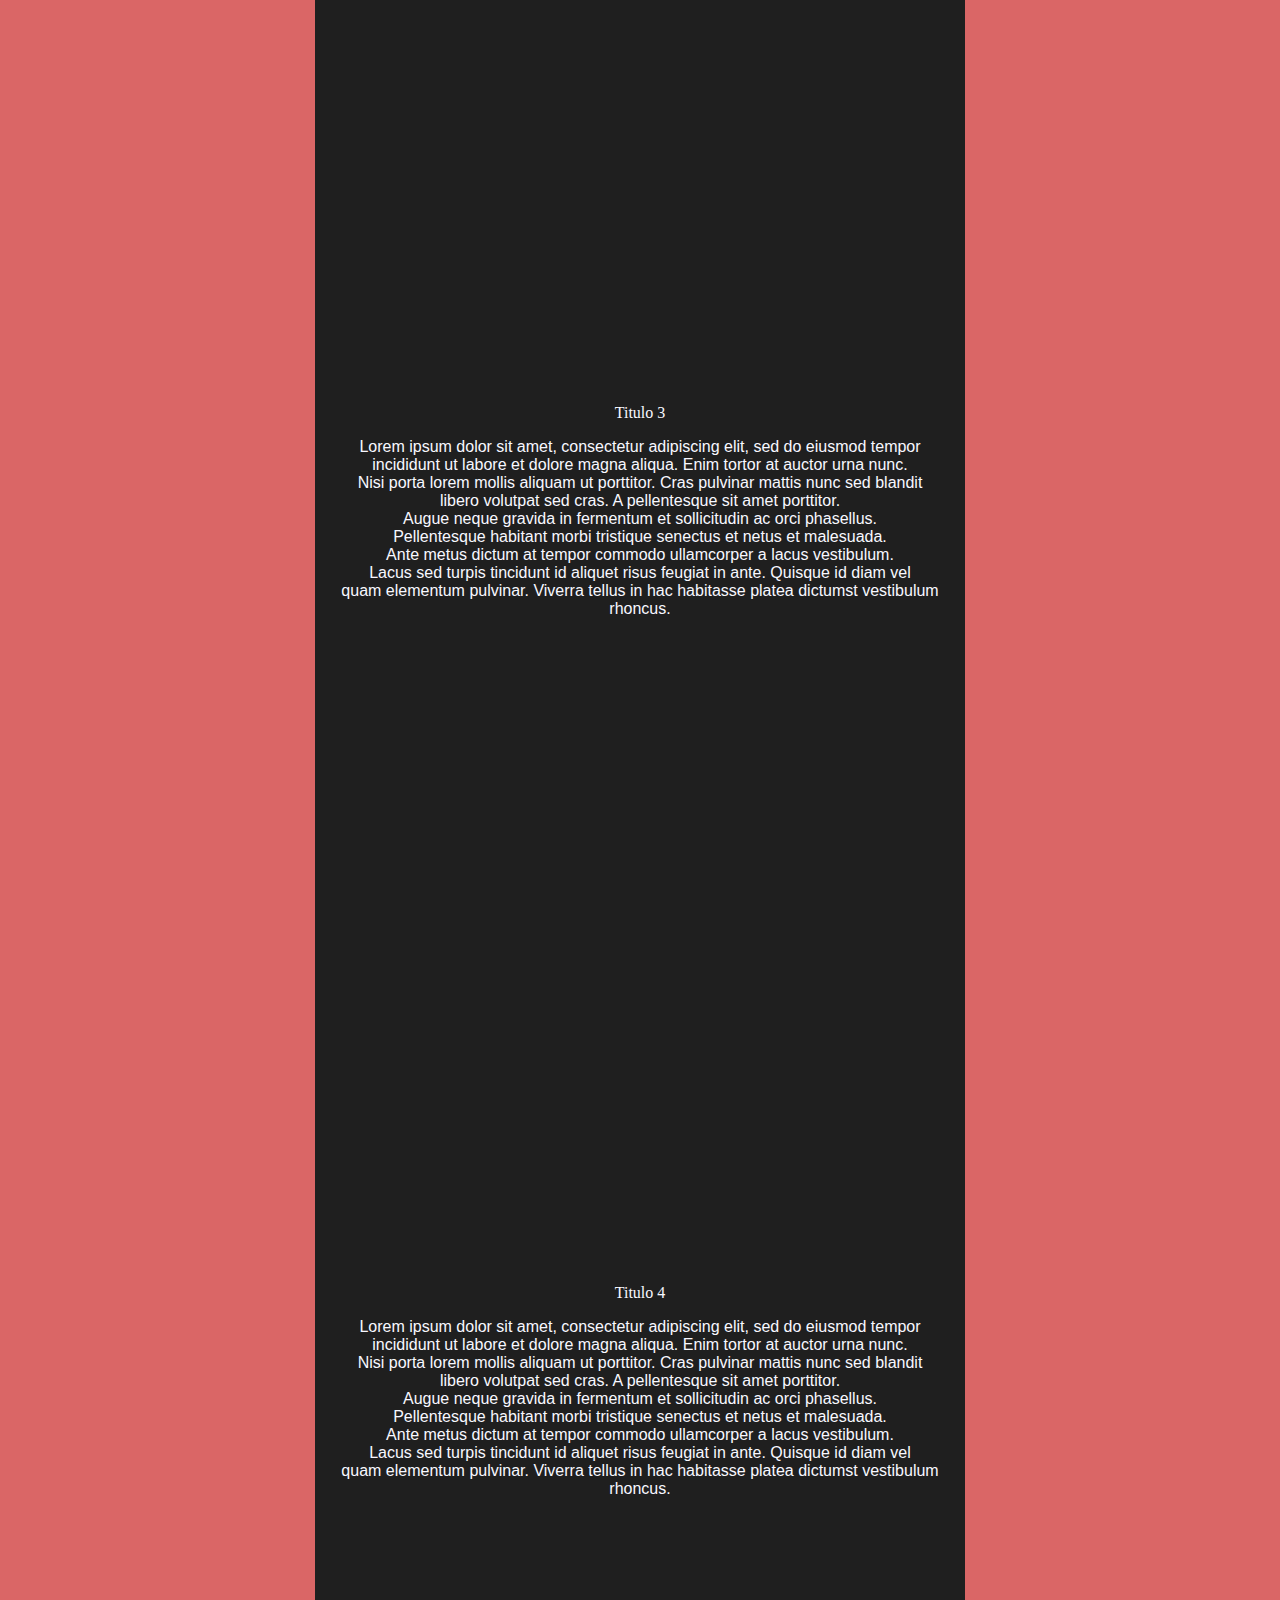
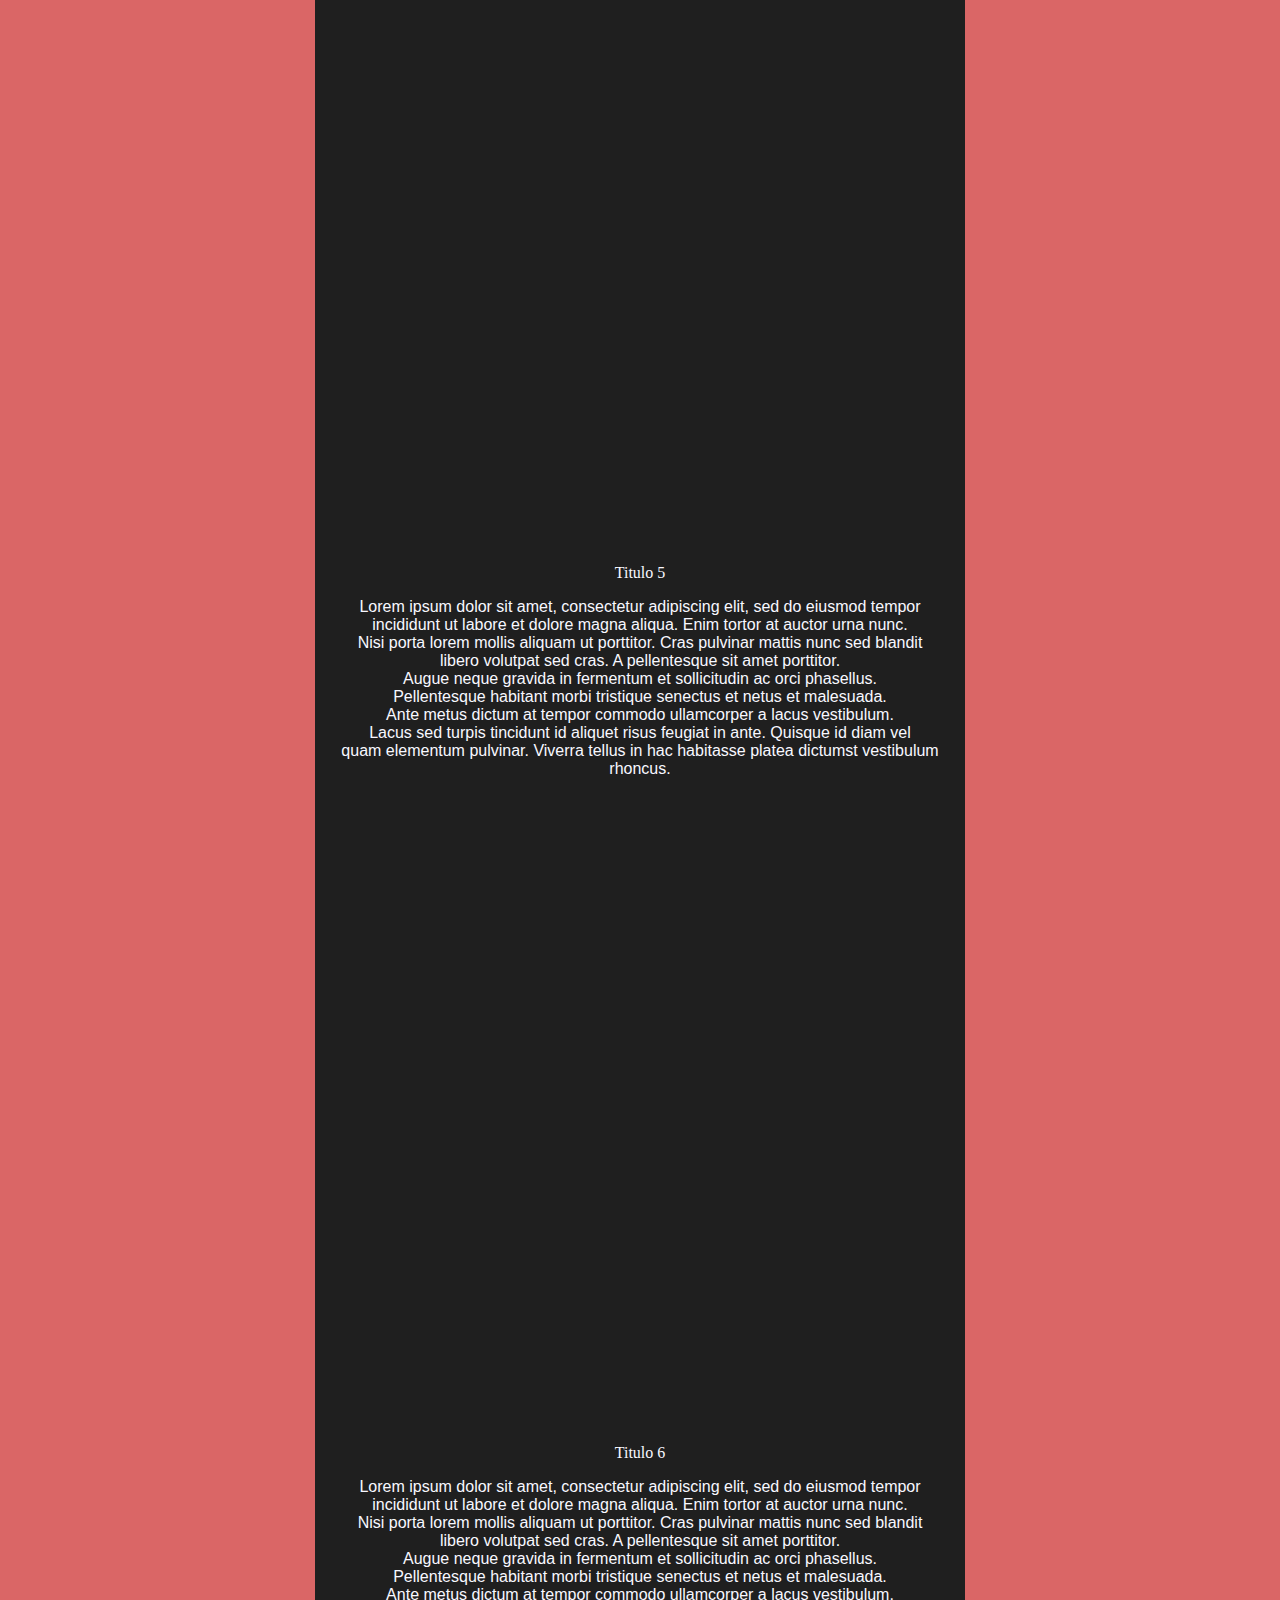
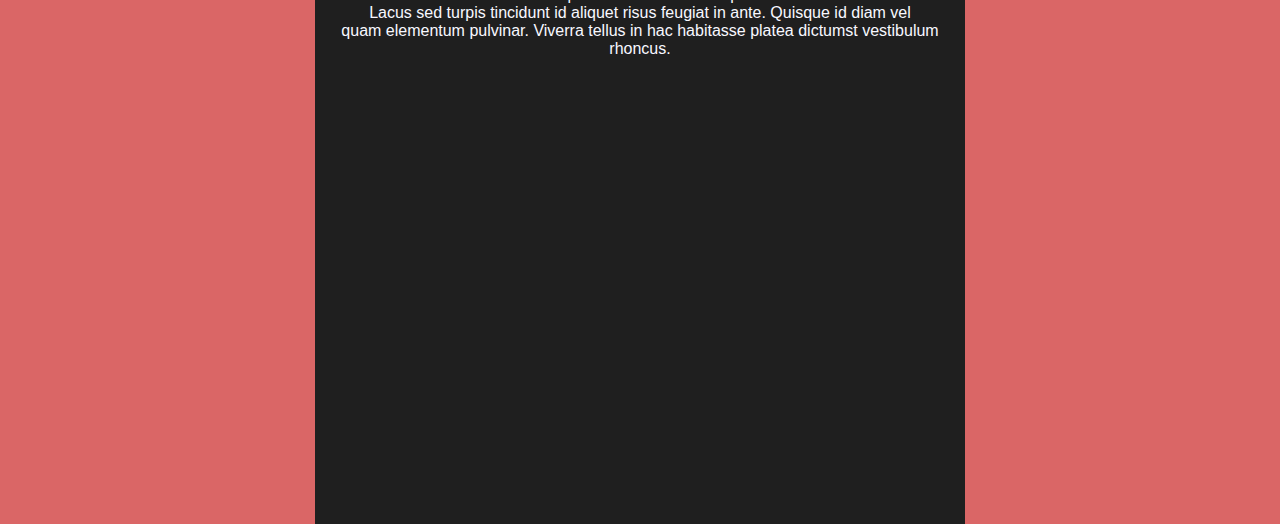
<file: technical_documentation/index.html>
<!DOCTYPE html>

<html>

<head>
    <meta charset="UTF-8">
    <title></title>
    <link rel="stylesheet" href="styles.css">
</head>

<body>

    <main id="main-doc">
        <nav id="navbar">
            <header id="main-title">
                navbar
            </header>

            <ul>
                <li><a class="nav-link" href=#Titulo_1>Titulo 1</a></li>
                <li><a class="nav-link" href=#Titulo_2>Titulo 2</a></li>
                <li><a class="nav-link" href=#Titulo_3>Titulo 3</a></li>
                <li><a class="nav-link" href=#Titulo_4>Titulo 4</a></li>
                <li><a class="nav-link" href=#Titulo_5>Titulo 5</a></li>
                <li><a class="nav-link" href=#Titulo_6>Titulo 6</a></li>
            </ul>

        </nav>
        <br><br>
        <section class="main-section" id="Titulo_1">
            <header>Titulo 1</header>
            <p>Lorem ipsum dolor sit amet, consectetur adipiscing elit, sed do eiusmod tempor <br>
                incididunt ut labore et dolore magna aliqua. Enim tortor at auctor urna nunc. <br>
                Nisi porta lorem mollis aliquam ut porttitor. Cras pulvinar mattis nunc sed blandit <br>
                libero volutpat sed cras. A pellentesque sit amet porttitor. <br>
                Augue neque gravida in fermentum et sollicitudin ac orci phasellus. <br>
                Pellentesque habitant morbi tristique senectus et netus et malesuada. <br>
                Ante metus dictum at tempor commodo ullamcorper a lacus vestibulum. <br>
                Lacus sed turpis tincidunt id aliquet risus feugiat in ante. Quisque id diam vel <br>
                quam elementum pulvinar. Viverra tellus in hac habitasse platea dictumst vestibulum rhoncus.

            </p>
            <p></p>
            <code></code>
            <li></li>
        </section>
        <section class="main-section" id="Titulo_2">
            <header>Titulo 2</header>
            <p>Lorem ipsum dolor sit amet, consectetur adipiscing elit, sed do eiusmod tempor <br>
                incididunt ut labore et dolore magna aliqua. Enim tortor at auctor urna nunc. <br>
                Nisi porta lorem mollis aliquam ut porttitor. Cras pulvinar mattis nunc sed blandit <br>
                libero volutpat sed cras. A pellentesque sit amet porttitor. <br>
                Augue neque gravida in fermentum et sollicitudin ac orci phasellus. <br>
                Pellentesque habitant morbi tristique senectus et netus et malesuada. <br>
                Ante metus dictum at tempor commodo ullamcorper a lacus vestibulum. <br>
                Lacus sed turpis tincidunt id aliquet risus feugiat in ante. Quisque id diam vel <br>
                quam elementum pulvinar. Viverra tellus in hac habitasse platea dictumst vestibulum rhoncus.

            </p>
            <li></li>
            <code></code>
        </section>
        <section class="main-section" id="Titulo_3">
            <header>Titulo 3</header>
            <p></p>
            <li></li>
            <p>Lorem ipsum dolor sit amet, consectetur adipiscing elit, sed do eiusmod tempor <br>
                incididunt ut labore et dolore magna aliqua. Enim tortor at auctor urna nunc. <br>
                Nisi porta lorem mollis aliquam ut porttitor. Cras pulvinar mattis nunc sed blandit <br>
                libero volutpat sed cras. A pellentesque sit amet porttitor. <br>
                Augue neque gravida in fermentum et sollicitudin ac orci phasellus. <br>
                Pellentesque habitant morbi tristique senectus et netus et malesuada. <br>
                Ante metus dictum at tempor commodo ullamcorper a lacus vestibulum. <br>
                Lacus sed turpis tincidunt id aliquet risus feugiat in ante. Quisque id diam vel <br>
                quam elementum pulvinar. Viverra tellus in hac habitasse platea dictumst vestibulum rhoncus.

            </p>
            <code></code>
        </section>
        <section class="main-section" id="Titulo_4">
            <header>Titulo 4</header>
            <p></p>
            <p>Lorem ipsum dolor sit amet, consectetur adipiscing elit, sed do eiusmod tempor <br>
                incididunt ut labore et dolore magna aliqua. Enim tortor at auctor urna nunc. <br>
                Nisi porta lorem mollis aliquam ut porttitor. Cras pulvinar mattis nunc sed blandit <br>
                libero volutpat sed cras. A pellentesque sit amet porttitor. <br>
                Augue neque gravida in fermentum et sollicitudin ac orci phasellus. <br>
                Pellentesque habitant morbi tristique senectus et netus et malesuada. <br>
                Ante metus dictum at tempor commodo ullamcorper a lacus vestibulum. <br>
                Lacus sed turpis tincidunt id aliquet risus feugiat in ante. Quisque id diam vel <br>
                quam elementum pulvinar. Viverra tellus in hac habitasse platea dictumst vestibulum rhoncus.

            </p>
            <p></p>
            <li></li>
            <code></code>
        </section>
        <section class="main-section" id="Titulo_5">
            <header>Titulo 5</header>
            <p>Lorem ipsum dolor sit amet, consectetur adipiscing elit, sed do eiusmod tempor <br>
                incididunt ut labore et dolore magna aliqua. Enim tortor at auctor urna nunc. <br>
                Nisi porta lorem mollis aliquam ut porttitor. Cras pulvinar mattis nunc sed blandit <br>
                libero volutpat sed cras. A pellentesque sit amet porttitor. <br>
                Augue neque gravida in fermentum et sollicitudin ac orci phasellus. <br>
                Pellentesque habitant morbi tristique senectus et netus et malesuada. <br>
                Ante metus dictum at tempor commodo ullamcorper a lacus vestibulum. <br>
                Lacus sed turpis tincidunt id aliquet risus feugiat in ante. Quisque id diam vel <br>
                quam elementum pulvinar. Viverra tellus in hac habitasse platea dictumst vestibulum rhoncus.

            </p>
            <li></li>
            <code></code>
        </section>
        <section class="main-section" id="Titulo_6">
            <header>Titulo 6</header>
            <p>Lorem ipsum dolor sit amet, consectetur adipiscing elit, sed do eiusmod tempor <br>
                incididunt ut labore et dolore magna aliqua. Enim tortor at auctor urna nunc. <br>
                Nisi porta lorem mollis aliquam ut porttitor. Cras pulvinar mattis nunc sed blandit <br>
                libero volutpat sed cras. A pellentesque sit amet porttitor. <br>
                Augue neque gravida in fermentum et sollicitudin ac orci phasellus. <br>
                Pellentesque habitant morbi tristique senectus et netus et malesuada. <br>
                Ante metus dictum at tempor commodo ullamcorper a lacus vestibulum. <br>
                Lacus sed turpis tincidunt id aliquet risus feugiat in ante. Quisque id diam vel <br>
                quam elementum pulvinar. Viverra tellus in hac habitasse platea dictumst vestibulum rhoncus.

            </p>
        </section>
    </main>


</body>

</html>
</file>
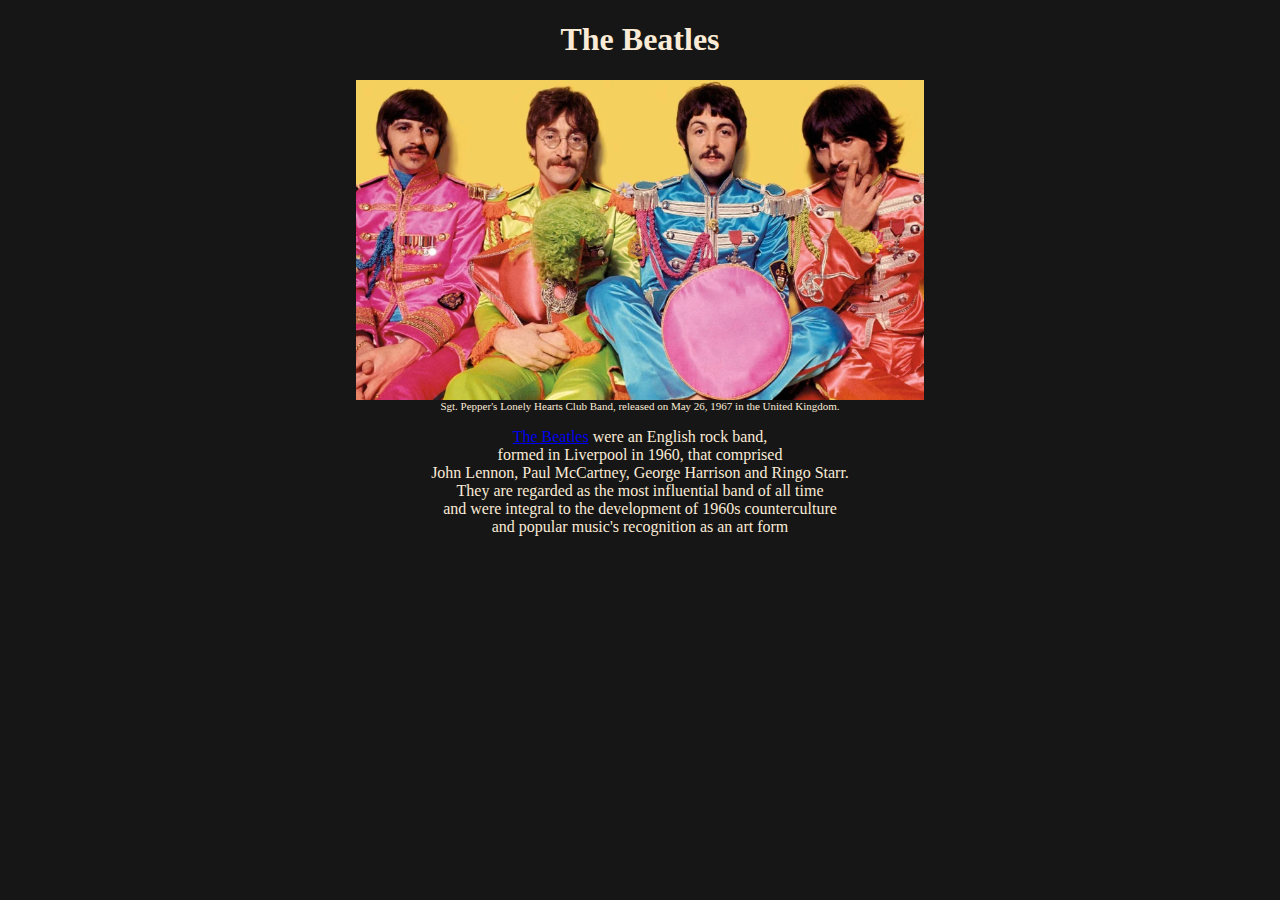
<file: tribute_page_freecodecamp/index.html>
<!DOCTYPE html>

<html lang="en">

<head>
    <link rel="stylesheet" href="styles.css">
    <title>The Beatles</title>
</head>

<body>
    <main id="main">
        
        <h1 id="title">The Beatles</h1>
        <div id="img-div">
            <img id="image" src="beat.jpg">
            <p id="img-caption">Sgt. Pepper's Lonely Hearts Club Band, released on May 26, 1967 in the United Kingdom.</p>
        </div>

        <div id="tribute-info">
            <p><a id="tribute-link" target="_blank" href="https://en.wikipedia.org/wiki/The_Beatles">The Beatles</a> were an English rock band,<br> 
                formed in Liverpool in 1960, that comprised <br>
                John Lennon, Paul McCartney, George Harrison and Ringo Starr.<br>
                They are regarded as the most influential band of all time<br>
                and were integral to the development of 1960s counterculture<br>
                and popular music's recognition as an art form</p>
        </div>

    </main>
</body>

</html>
</file>
<file: balance_sheet/styles.css>
span[class~="sr-only"] {
    border: 0 !important;
    clip: rect(1px, 1px, 1px, 1px) !important;
    clip-path: inset(50%) !important;
    -webkit-clip-path: inset(50%) !important;
    height: 1px !important;
    width: 1px !important;
    position: absolute !important;
    overflow: hidden !important;
    white-space: nowrap !important;
    padding: 0 !important;
    margin: -1px !important;
}

html {
    box-sizing: border-box;
}

body {
    font-family: sans-serif;
    color: #0a0a23;
}

h1 {
    max-width: 37.25rem;
    margin: 0 auto;
    padding: 1.5rem 1.25rem;
}

h1 .flex {
    display: flex;
    flex-direction: column-reverse;
    gap: 1rem;
}

h1 .flex span:first-of-type {
    font-size: 0.7em;
}

h1 .flex span:last-of-type {
    font-size: 1.2em;
}

section {
    max-width: 40rem;
    margin: 0 auto;
    border: 2px solid #d0d0d5;
}

#years {
    display: flex;
    justify-content: flex-end;
    position: sticky;
    top: 0;
    background: #0a0a23;
    color: #fff;
    z-index: 999;
    padding: 0.5rem calc(1.25rem + 2px) 0.5rem 0;
    margin: 0 -2px;
}

#years span[class] {
    font-weight: bold;
    width: 4.5rem;
    text-align: right;
}

.table-wrap {
    padding: 0 0.75rem 1.5rem 0.75rem;
}

table {
    border-collapse: collapse;
    border: 0;
    width: 100%;
    position: relative;
    margin-top: 3rem;
}

table caption {
    color: #356eaf;
    font-size: 1.3em;
    font-weight: normal;
    position: absolute;
    top: -2.25rem;
    left: 0.5rem;
}

tbody td {
    width: 100vw;
    min-width: 4rem;
    max-width: 4rem;
}

tbody th {
    width: calc(100% - 12rem);
}

tr[class="total"] {
    border-bottom: 4px double #0a0a23;
    font-weight: bold;
}

tr[class="total"] th {
    text-align: left;
    padding: 0.5rem 0 0.25rem 0.5rem;
}

tr.total td {
    text-align: right;
    padding: 0 0.25rem;
}

tr.total td:nth-of-type(3) {
    padding-right: 0.5rem;
}

tr.total:hover {
    background-color: #99c9ff;
}

td.current {
    font-style: italic;
}

tr.data {
    background-image: linear-gradient(to bottom, #dfdfe2 1.845rem, white 1.845rem);
}

tr.data th {
    text-align: left;
    padding-top: 0.3rem;
    padding-left: 0.5rem;
}

tr.data th .description {
    display: block;
    font-weight: normal;
    font-style: italic;
    padding: 1rem 0 0.75rem;
    margin-right: -13.5rem;
}

tr.data td {
    vertical-align: top;
    padding: 0.3rem 0.25rem 0;
    text-align: right;
}

tr.data td:last-of-type {
    padding-right: 0.5rem;
}
</file>
<file: buildings/styles.css>
:root {
    --building-color1: #aa80ff;
    --building-color2: #66cc99;
    --building-color3: #cc6699;
    --building-color4: #538cc6;
    --window-color1: #bb99ff;
    --window-color2: #8cd9b3;
    --window-color3: #d98cb3;
    --window-color4: #8cb3d9;
  }
  
  * {
    box-sizing: border-box;
  }
  
  body {
    height: 100vh;
    margin: 0;
    overflow: hidden;
  }
  
  .background-buildings, .foreground-buildings {
    width: 100%;
    height: 100%;
    display: flex;
    align-items: flex-end;
    justify-content: space-evenly;
    position: absolute;
    top: 0;
  }
  
  .building-wrap {
    display: flex;
    flex-direction: column;
    align-items: center;
  }
  
  .window-wrap {
    display: flex;
    align-items: center;
    justify-content: space-evenly;
  }
  
  .sky {
    background: radial-gradient(
        closest-corner circle at 15% 15%,
        #ffcf33,
        #ffcf33 20%,
        #ffff66 21%,
        #bbeeff 100%
      );
  }
  
  /* BACKGROUND BUILDINGS - "bb" stands for "background building" */
  .bb1 {
    width: 10%;
    height: 70%;
  }
  
  .bb1a {
    width: 70%;
  }
    
  .bb1b {
    width: 80%;
  }
    
  .bb1c {
    width: 90%;
  }
  
  .bb1d {
    width: 100%;
    height: 70%;
    background: linear-gradient(
        var(--building-color1) 50%,
        var(--window-color1)
      );
  }
  
  .bb1-window {
    height: 10%;
    background: linear-gradient(
        var(--building-color1),
        var(--window-color1)
      );
  }
  
  .bb2 {
    width: 10%;
    height: 50%;
  }
  
  .bb2a {
    border-bottom: 5vh solid var(--building-color2);
    border-left: 5vw solid transparent;
    border-right: 5vw solid transparent;
  }
  
  .bb2b {
    width: 100%;
    height: 100%;
    background: repeating-linear-gradient(
        var(--building-color2),
        var(--building-color2) 6%,
        var(--window-color2) 6%,
        var(--window-color2) 9%
      );
  }
  
  .bb3 {
    width: 10%;
    height: 55%;
    background: repeating-linear-gradient(
        90deg,
        var(--building-color3),
        var(--building-color3),
        var(--window-color3) 15%
      );
  }
  
  .bb4 {
    width: 11%;
    height: 58%;
  }
  
  .bb4a {
    width: 3%;
    height: 10%;
    background-color: var(--building-color4);
  }
  
  .bb4b {
    width: 80%;
    height: 5%;
    background-color: var(--building-color4);
  }
    
  .bb4c {
    width: 100%;
    height: 85%;
    background-color: var(--building-color4);
  }
  
  .bb4-window {
    width: 18%;
    height: 90%;
    background-color: var(--window-color4);
  }
  
  /* FOREGROUND BUILDINGS - "fb" stands for "foreground building" */
  .fb1 {
    width: 10%;
    height: 60%;
  }
  
  .fb1a {
    border-bottom: 7vh solid var(--building-color4);
    border-left: 2vw solid transparent;
    border-right: 2vw solid transparent;
  }
  
  .fb1b {
    width: 60%;
    height: 10%;
    background-color: var(--building-color4);
  }
    
  .fb1c {
    width: 100%;
    height: 80%;
    background: repeating-linear-gradient(
        90deg,
        var(--building-color4),
        var(--building-color4) 10%,
        transparent 10%,
        transparent 15%
      ),
      repeating-linear-gradient(
        var(--building-color4),
        var(--building-color4) 10%,
        var(--window-color4) 10%,
        var(--window-color4) 90%
      );
  }
  
  .fb2 {
    width: 10%;
    height: 40%;
  }
  
  .fb2a {
    width: 100%;
    border-bottom: 10vh solid var(--building-color3);
    border-left: 1vw solid transparent;
    border-right: 1vw solid transparent;
  }
  
  .fb2b {
    width: 100%;
    height: 75%;
    background-color: var(--building-color3);
  }
  
  .fb2-window {
    width: 22%;
    height: 100%;
    background-color: var(--window-color3);
  }
  
  .fb3 {
    width: 10%;
    height: 35%;
  }
    
  .fb3a {
    width: 80%;
    height: 15%;
    background-color: var(--building-color1);
  }
    
  .fb3b {
    width: 100%;
    height: 35%;
    background-color: var(--building-color1);
  }
  
  .fb3-window {
    width: 25%;
    height: 80%;
    background-color: var(--window-color1);
  }
  
  .fb4 {
    width: 8%;
    height: 45%;
    position: relative;
    left: 10%;
  }
  
  .fb4a {
    border-top: 5vh solid transparent;
    border-left: 8vw solid var(--building-color1);
  }
  
  .fb4b {
    width: 100%;
    height: 89%;
    background-color: var(--building-color1);
    display: flex;
    flex-wrap: wrap;
  }
  
  .fb4-window {
    width: 30%;
    height: 10%;
    border-radius: 50%;
    background-color: var(--window-color1);
    margin: 10%;
  }
  
  .fb5 {
    width: 10%;
    height: 33%;
    position: relative;
    right: 10%;
    background: repeating-linear-gradient(
        var(--building-color2),
        var(--building-color2) 5%,
        transparent 5%,
        transparent 10%
      ),
      repeating-linear-gradient(
        90deg,
        var(--building-color2),
        var(--building-color2) 12%,
        var(--window-color2) 12%,
        var(--window-color2) 44%
      );
  }
  
  .fb6 {
    width: 9%;
    height: 38%;
    background: repeating-linear-gradient(
        90deg,
        var(--building-color3),
        var(--building-color3) 10%,
        transparent 10%,
        transparent 30%
      ),
      repeating-linear-gradient(
        var(--building-color3),
        var(--building-color3) 10%,
        var(--window-color3) 10%,
        var(--window-color3) 30%
      );
  }
  
  @media (max-width: 1000px) {
    :root {
      --building-color1: #000;
      --building-color2: #000;
      --building-color3: #000;
      --building-color4: #000;
    }
    .sky {
      background: radial-gradient(
          closest-corner circle at 15% 15%,
          #ccc,
          #ccc 20%,
          #445 21%,
          #223 100%
        );
    }
  }
</file>
<file: fast_inf/styles.css>
body {
    background: rgb(27, 27, 27)
}

.container {
    background: rgb(27, 27, 27);
    display: flex;
    width: 800px;
    margin: 0px auto;
    color: rgb(255, 255, 255);
}

.menu {
    display: block;
    background: rgb(27, 27, 27);
    width: 300px;
    margin: 0px;
    position: fixed;
    height: 100%;
    border-style: 2px solid #fff;
}

p {
    text-align: left;
    font-family: sans-serif;
    font-size: 16px;
    margin: 0px auto;
    padding: 10px 0px 10px 0px;
}

h1 {
    font-family: sans-serif;
    font-size: 30px;
}

h2 {
    font-family: sans-serif;
    font-size: 25px;
    padding-top: 20px;
    padding-bottom: 15px;
}

ul { 
    font-family: sans-serif;
    
}





a {
    font-style: normal;
    text-decoration: none;
    color: rgb(223, 196, 248);
}

div#cont {
    background: rgb(27, 27, 27);
    padding-left: 300px;
    padding-right: 25px;
    margin: 10px 0px 10px 20px;
}

tr {
    font-size: 20px;
    margin: 0px auto;
    padding: 0px auto;
    width: 430px;
    
}

table {
    background: rgb(27, 27, 27);
    width: 100%;
    height: 50%;
    text-align: left;
    padding-left: 20px;
    

}

#title {
    text-align: left;
    padding-left: 20px;
    color:blueviolet;

}
</file>
<file: form/styles.css>
body {
    width: 100%;
    height: 100vh;
    margin: 0;
    background-color: #1b1b32;
    color: #f5f6f7;
    font-family: Tahoma;
    font-size: 16px;
  }
  
  h1, p {
    margin: 1em auto;
    text-align: center;
  }
  
  form {
    width: 60vw;
    max-width: 500px;
    min-width: 300px;
    margin: 0 auto;
    padding-bottom: 2em;
  }
  
  fieldset {
    border: none;
    padding: 2rem 0;
    border-bottom: 3px solid #3b3b4f;
  }
  
  fieldset:last-of-type {
    border-bottom: none;
  }
  
  label {
    display: block;
    margin: 0.5rem 0;
  }
  
  input,
  textarea,
  select {
    margin: 10px 0 0 0;
    width: 100%;
    min-height: 2em;
  }
  
  input, textarea {
    background-color: #0a0a23;
    border: 1px solid #0a0a23;
    color: #ffffff;
  }
  
  .inline {
    width: unset;
    margin: 0 0.5em 0 0;
    vertical-align: middle;
  }
  
  input[type="submit"] {
    display: block;
    width: 60%;
    margin: 1em auto;
    height: 2em;
    font-size: 1.1rem;
    background-color: #3b3b4f;
    border-color: white;
    min-width: 300px;
  }
  
  input[type="file"] {
    padding: 1px 2px;
  }
</file>
<file: nut-label/styles.css>
* {
  box-sizing: border-box;
}

html {
  font-size: 16px;
}

body {
  font-family: 'Open Sans', sans-serif;
}

.label {
  border: 2px solid black;
  width: 270px;
  margin: 20px auto;
  padding: 0 7px;
}

header h1 {
  text-align: center;
  margin: -4px 0;
  letter-spacing: 0.15px
}

p {
  margin: 0;
  display: flex;
  justify-content: space-between;
}

.divider {
  border-bottom: 1px solid #888989;
  margin: 2px 0;
}

.bold {
  font-weight: 800;
}

.large {
  height: 10px;
}

.large,
.medium {
  background-color: black;
  border: 0;
}

.medium {
  height: 5px;
}

.small-text {
  font-size: 0.85rem;
}


.calories-info {
  display: flex;
  justify-content: space-between;
  align-items: flex-end;
}

.calories-info h2 {
  margin: 0;
}

.left-container p {
  margin: -5px -2px;
  font-size: 2em;
  font-weight: 700;
}

.calories-info span {
  margin: -7px -2px;
  font-size: 2.4em;
  font-weight: 700;
}

.right {
  justify-content: flex-end;
}

.indent {
  margin-left: 1em;
}

.double-indent {
  margin-left: 2em;
}

.daily-value p:not(.no-divider) {
  border-bottom: 1px solid #888989;
}

.note {
  font-size: 0.6rem;
  margin: 5px 0;
}
</file>
<file: picasso-painting/styles.css>
body {
    background-color: rgb(184, 132, 46);
  }
  
  #back-wall {
    background-color: #8B4513;
    width: 100%;
    height: 60%;
    position: absolute;
    top: 0;
    left: 0;
    z-index: -1;
  }
  
  #offwhite-character {
    width: 300px;
    height: 550px;
    background-color: GhostWhite;
    position: absolute;
    top: 20%;
    left: 17.5%;
  }
  
  #white-hat {
    width: 0;
    height: 0;
    border-style: solid;
    border-width: 0 120px 140px 180px;
    border-top-color: transparent;
    border-right-color: transparent;
    border-bottom-color: GhostWhite;
    border-left-color: transparent;
    position: absolute;
    top: -140px;
    left: 0;
  }
  
  #black-mask {
    width: 100%;
    height: 50px;
    background-color: rgb(45, 31, 19);
    position: absolute;
    top: 0;
    left: 0;
    z-index: 1;
  }
  
  #gray-instrument {
    width: 15%;
    height: 40%;
    background-color: rgb(167, 162, 117);
    position: absolute;
    top: 50px;
    left: 125px;
    z-index: 1;
  }
  
  .black-dot {
    width: 10px;
    height: 10px;
    background-color: rgb(45, 31, 19);
    border-radius: 50%;
    display: block;
    margin: auto;
    margin-top: 65%;
  }
  
  #tan-table {
    width: 450px;
    height: 140px;
    background-color: #D2691E;
    position: absolute;
    top: 275px;
    left: 15px;
    z-index: 1;
  }
  
  #black-character {
    width: 300px;
    height: 500px;
    background-color: rgb(45, 31, 19);
    position: absolute;
    top: 30%;
    left: 59%;
  }
  
  #black-hat {
    width: 0;
    height: 0;
    border-style: solid;
    border-width: 150px 0 0 300px;
    border-top-color: transparent;
    border-right-color: transparent;
    border-bottom-color: transparent;
    border-left-color: rgb(45, 31, 19);
    position: absolute;
    top: -150px;
    left: 0;
  }
  
  #gray-mask {
    width: 150px;
    height: 150px;
    background-color: rgb(167, 162, 117);
    position: absolute;
    top: -10px;
    left: 70px;
  }
  
  #white-paper {
    width: 400px;
    height: 100px;
    background-color: GhostWhite;
    position: absolute;
    top: 250px;
    left: -150px;
    z-index: 1;
  }
  
  .fa-music {
    display: inline-block;
    margin-top: 8%;
    margin-left: 13%;
  }
  
  .blue {
    background-color: #1E90FF;
  }
  
  #blue-left {
    width: 500px;
    height: 300px;
    position: absolute;
    top: 20%;
    left: 20%;
  }
  
  #blue-right {
    width: 400px;
    height: 300px;
    position: absolute;
    top: 50%;
    left: 40%;
  }
  
  #orange-character {
    width: 250px;
    height: 550px;
    background-color: rgb(240, 78, 42);
    position: absolute;
    top: 25%;
    left: 40%;
  }
  
  #black-round-hat {
    width: 180px;
    height: 150px;
    background-color: rgb(45, 31, 19);
    border-radius: 50%;
    position: absolute;
    top: -100px;
    left: 5px;
    z-index: -1;
  }
  
  #eyes-div {
    width: 180px;
    height: 50px;
    position: absolute;
    top: -40px;
    left: 20px;
    z-index: 3;
  }
  
  #triangles {
    width: 250px;
    height: 550px;
  }
  
  .triangle {
    width: 0;
    height: 0;
    border-style: solid;
    border-width: 42px 45px 45px 0;
    border-top-color: transparent;
    border-right-color: Gold; /* yellow */
    border-bottom-color: transparent;
    border-left-color: transparent;
    display: inline-block;
  }
  
  #guitar {
    width: 100%;
    height: 100px;
    position: absolute;
    top: 120px;
    left: 0px;
    z-index: 3;
  }
  
  .guitar {
    width: 150px;
    height: 120px;
    background-color: Goldenrod;
    border-radius: 50%;
  }
  
  #guitar-left {
    position: absolute;
    left: 0px;
  }
  
  #guitar-right {
    position: absolute;
    left: 100px;
  }
  
  .fa-bars {
    display: block;
    margin-top: 30%;
    margin-left: 40%;
  }
  
  #guitar-neck {
    width: 200px;
    height: 30px;
    background-color: #D2691E;
    position: absolute;
    top: 45px;
    left: 200px;
    z-index: 3;
  }
  
  .eyes {
    width: 35px;
    height: 20px;
    background-color: #8B4513;
    border-radius: 20px 50%;
  }
  
  .right {
    position: absolute;
    top: 15px;
    right: 30px;
  }
  
  .left {
    position: absolute;
    top: 15px;
    left: 30px;
  }
  
  .fas { font-size: 30px;}
</file>
<file: technical_documentation/styles.css>
main {
    background-color: rgb(31, 31, 31);
    color: GhostWhite;
}

body {
    background-color: rgb(218, 102, 102);
    overflow: hidden; /* no scroll bar*/
    height: 100vh;
}

#navbar {
    background-color: rgb(129, 28, 75);
    display: flex;
    justify-content: space-between;
    align-items: center;
    margin: 0px none;
    padding: none;
    position: fixed;
    overflow: hidden;
    top: 0;
    width:650px;
}


.nav-link {
    font-family: sans-serif;
    color: rgb(194, 194, 194);
    margin: 2px;
    padding: none;
    font-size: 12px;
    font-style: italic;
    text-decoration: none;
    display: block;
}

a:hover {
    color: rgb(255, 255, 255)
}

#main-title {
    font-family: sans-serif;
    font-size: 80px;
    letter-spacing: 3px;
    
}

header {
    text-align: center;
    margin: 0px auto;
    padding: 0px auto;
}

li {
    text-align: center;
}

#main-doc {
    margin: 0px auto;
    width: 650px;
    min-width: 650px;
}

p {
    font-family: sans-serif;
    text-align: center;
}

@media (max-width: 700px) {

    #navbar {
        flex-direction: column;
    }

    .nav-links-container {
        justify-content: center;
    }

    .nav-link {
        margin: 5px 0px;
    }
}


li, ul { 
    list-style-type: none;
    margin: 2px 2px 2px 2px;
    padding: none;
}



.main-section {
    padding: 200px 0px 450px 0px;
}
</file>
<file: tribute_page_freecodecamp/styles.css>
html {
    background: rgb(22, 22, 22);
    color:antiquewhite;
}

#title { text-align: center;}

#image {
    display: block;
    width: 45%;
    max-width: 45%;
    max-height: 45%;
    margin-left: auto;
    margin-right: auto;
    
}

#img-caption {
    font-size: 11px;
    margin-top: 0px;
    text-align: center;
}

#tribute-info { text-align: center;}

a:visited { color: white;}
</file>
